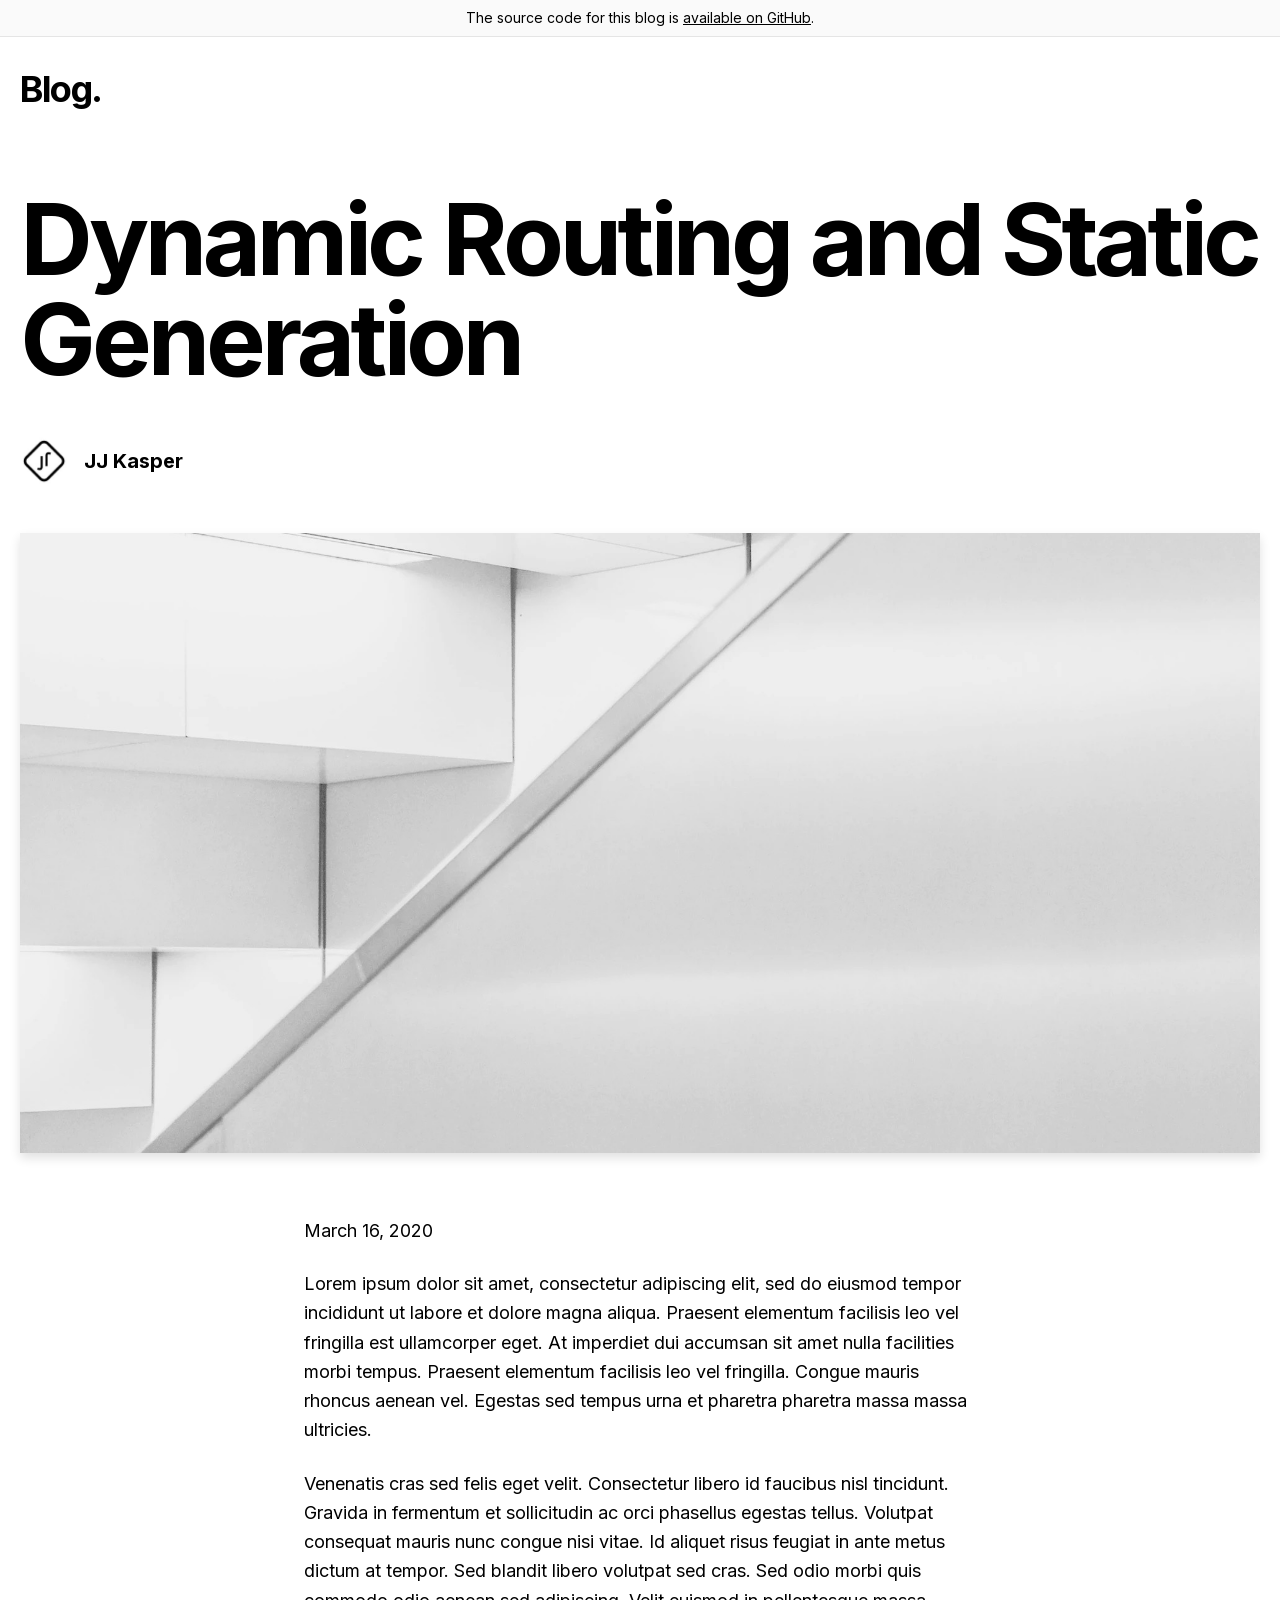
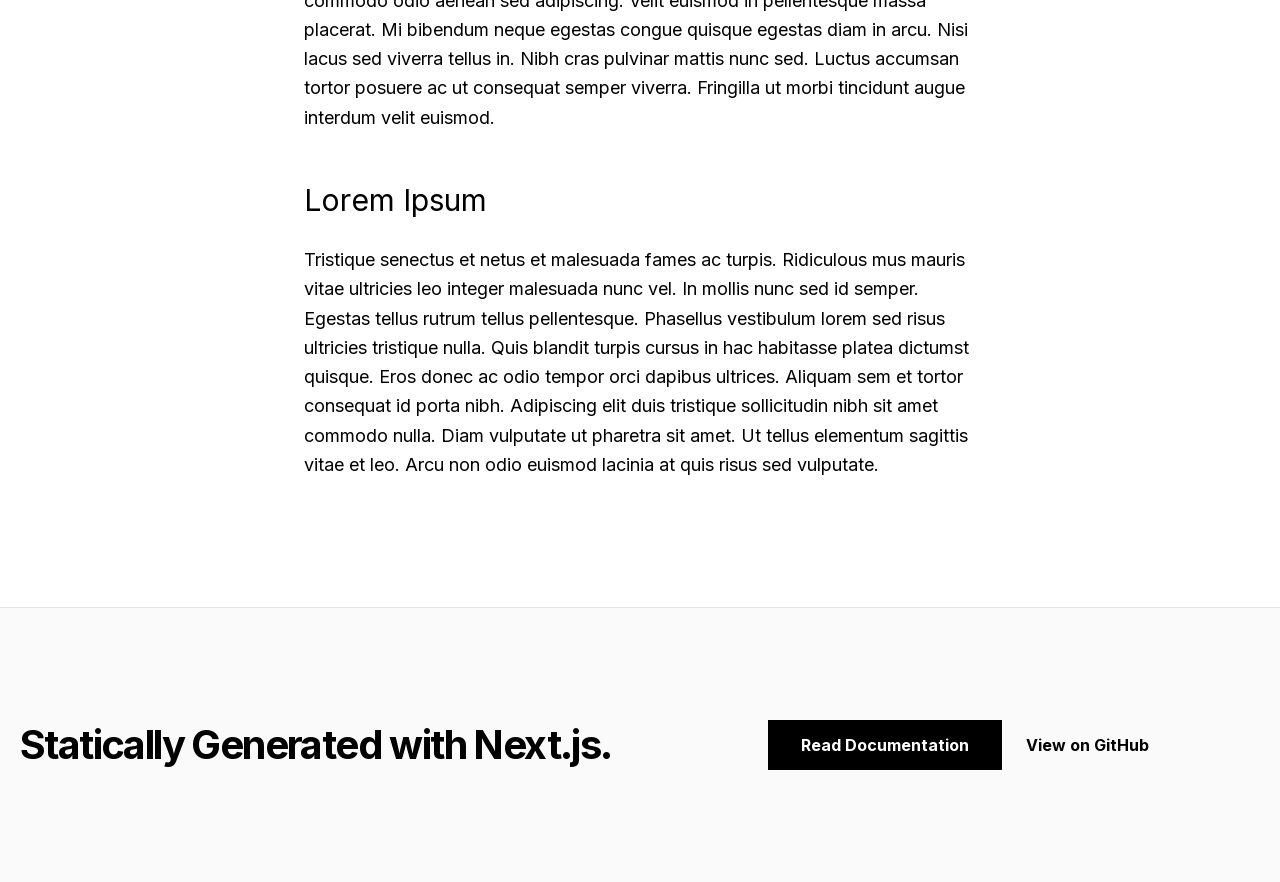
<file: posts/dynamic-routing.html>
<!DOCTYPE html><html lang="en"><head><meta charSet="utf-8"/><meta name="viewport" content="width=device-width, initial-scale=1"/><link rel="preload" href="/_next/static/media/e4af272ccee01ff0-s.p.woff2" as="font" crossorigin="" type="font/woff2"/><link rel="preload" as="image" href="/assets/blog/authors/jj.jpeg"/><link rel="stylesheet" href="/_next/static/css/79f3b943e117cdbd.css" crossorigin="" data-precedence="next"/><link rel="stylesheet" href="/_next/static/css/1a36663c02865c1c.css" crossorigin="" data-precedence="next"/><link rel="preload" as="script" fetchPriority="low" href="/_next/static/chunks/webpack-12316688664e27b1.js" crossorigin=""/><script src="/_next/static/chunks/fd9d1056-cc48c28d170fddc2.js" async="" crossorigin=""></script><script src="/_next/static/chunks/69-c7efea4b65083e7f.js" async="" crossorigin=""></script><script src="/_next/static/chunks/main-app-5090b2456e2162dd.js" async="" crossorigin=""></script><script src="/_next/static/chunks/647-c77facdb43b6d12d.js" async=""></script><script src="/_next/static/chunks/app/posts/%5Bslug%5D/page-fa2f7b8a161c0408.js" async=""></script><title>Next.js Blog Example with Markdown</title><meta name="description" content="A statically generated blog example using Next.js and Markdown."/><meta property="og:title" content="Dynamic Routing and Static Generation | Next.js Blog Example with Markdown"/><meta property="og:description" content="A statically generated blog example using Next.js and Markdown."/><meta property="og:image" content="http://localhost:3000/assets/blog/dynamic-routing/cover.jpg"/><meta name="twitter:card" content="summary_large_image"/><meta name="twitter:title" content="Dynamic Routing and Static Generation | Next.js Blog Example with Markdown"/><meta name="twitter:description" content="A statically generated blog example using Next.js and Markdown."/><meta name="twitter:image" content="http://localhost:3000/assets/blog/dynamic-routing/cover.jpg"/><meta name="next-size-adjust"/><link rel="apple-touch-icon" sizes="180x180" href="/favicon/apple-touch-icon.png"/><link rel="icon" type="image/png" sizes="32x32" href="/favicon/favicon-32x32.png"/><link rel="icon" type="image/png" sizes="16x16" href="/favicon/favicon-16x16.png"/><link rel="manifest" href="/favicon/site.webmanifest"/><link rel="mask-icon" href="/favicon/safari-pinned-tab.svg" color="#000000"/><link rel="shortcut icon" href="/favicon/favicon.ico"/><meta name="msapplication-TileColor" content="#000000"/><meta name="msapplication-config" content="/favicon/browserconfig.xml"/><meta name="theme-color" content="#000"/><link rel="alternate" type="application/rss+xml" href="/feed.xml"/><script src="/_next/static/chunks/polyfills-c67a75d1b6f99dc8.js" crossorigin="" noModule=""></script></head><body class="__className_d8ebd1"><div class="min-h-screen"><main><div class="border-b bg-neutral-50 border-neutral-200"><div class="container mx-auto px-5"><div class="py-2 text-center text-sm">The source code for this blog is<!-- --> <a href="https://github.com/vercel/next.js/tree/canary/examples/blog-starter" class="underline hover:text-blue-600 duration-200 transition-colors">available on GitHub</a>.</div></div></div><div class="container mx-auto px-5"><h2 class="text-2xl md:text-4xl font-bold tracking-tight md:tracking-tighter leading-tight mb-20 mt-8"><a class="hover:underline" href="/">Blog</a>.</h2><article class="mb-32"><h1 class="text-5xl md:text-7xl lg:text-8xl font-bold tracking-tighter leading-tight md:leading-none mb-12 text-center md:text-left">Dynamic Routing and Static Generation</h1><div class="hidden md:block md:mb-12"><div class="flex items-center"><img src="/assets/blog/authors/jj.jpeg" class="w-12 h-12 rounded-full mr-4" alt="JJ Kasper"/><div class="text-xl font-bold">JJ Kasper</div></div></div><div class="mb-8 md:mb-16 sm:mx-0"><div class="sm:mx-0"><img alt="Cover Image for Dynamic Routing and Static Generation" loading="lazy" width="1300" height="630" decoding="async" data-nimg="1" class="shadow-sm w-full" style="color:transparent" src="/assets/blog/dynamic-routing/cover.jpg"/></div></div><div class="max-w-2xl mx-auto"><div class="block md:hidden mb-6"><div class="flex items-center"><img src="/assets/blog/authors/jj.jpeg" class="w-12 h-12 rounded-full mr-4" alt="JJ Kasper"/><div class="text-xl font-bold">JJ Kasper</div></div></div><div class="mb-6 text-lg"><time dateTime="2020-03-16T05:35:07.322Z">March	16, 2020</time></div></div><div class="max-w-2xl mx-auto"><div class="markdown-styles_markdown__ORfR8"><p>Lorem ipsum dolor sit amet, consectetur adipiscing elit, sed do eiusmod tempor incididunt ut labore et dolore magna aliqua. Praesent elementum facilisis leo vel fringilla est ullamcorper eget. At imperdiet dui accumsan sit amet nulla facilities morbi tempus. Praesent elementum facilisis leo vel fringilla. Congue mauris rhoncus aenean vel. Egestas sed tempus urna et pharetra pharetra massa massa ultricies.</p>
<p>Venenatis cras sed felis eget velit. Consectetur libero id faucibus nisl tincidunt. Gravida in fermentum et sollicitudin ac orci phasellus egestas tellus. Volutpat consequat mauris nunc congue nisi vitae. Id aliquet risus feugiat in ante metus dictum at tempor. Sed blandit libero volutpat sed cras. Sed odio morbi quis commodo odio aenean sed adipiscing. Velit euismod in pellentesque massa placerat. Mi bibendum neque egestas congue quisque egestas diam in arcu. Nisi lacus sed viverra tellus in. Nibh cras pulvinar mattis nunc sed. Luctus accumsan tortor posuere ac ut consequat semper viverra. Fringilla ut morbi tincidunt augue interdum velit euismod.</p>
<h2>Lorem Ipsum</h2>
<p>Tristique senectus et netus et malesuada fames ac turpis. Ridiculous mus mauris vitae ultricies leo integer malesuada nunc vel. In mollis nunc sed id semper. Egestas tellus rutrum tellus pellentesque. Phasellus vestibulum lorem sed risus ultricies tristique nulla. Quis blandit turpis cursus in hac habitasse platea dictumst quisque. Eros donec ac odio tempor orci dapibus ultrices. Aliquam sem et tortor consequat id porta nibh. Adipiscing elit duis tristique sollicitudin nibh sit amet commodo nulla. Diam vulputate ut pharetra sit amet. Ut tellus elementum sagittis vitae et leo. Arcu non odio euismod lacinia at quis risus sed vulputate.</p>
</div></div></article></div></main></div><footer class="bg-neutral-50 border-t border-neutral-200"><div class="container mx-auto px-5"><div class="py-28 flex flex-col lg:flex-row items-center"><h3 class="text-4xl lg:text-[2.5rem] font-bold tracking-tighter leading-tight text-center lg:text-left mb-10 lg:mb-0 lg:pr-4 lg:w-1/2">Statically Generated with Next.js.</h3><div class="flex flex-col lg:flex-row justify-center items-center lg:pl-4 lg:w-1/2"><a href="https://nextjs.org/docs/app/building-your-application/routing/pages-and-layouts" class="mx-3 bg-black hover:bg-white hover:text-black border border-black text-white font-bold py-3 px-12 lg:px-8 duration-200 transition-colors mb-6 lg:mb-0">Read Documentation</a><a href="https://github.com/vercel/next.js/tree/canary/examples/blog-starter" class="mx-3 font-bold hover:underline">View on GitHub</a></div></div></div></footer><script src="/_next/static/chunks/webpack-12316688664e27b1.js" crossorigin="" async=""></script><script>(self.__next_f=self.__next_f||[]).push([0]);self.__next_f.push([2,null])</script><script>self.__next_f.push([1,"1:HL[\"/_next/static/media/e4af272ccee01ff0-s.p.woff2\",\"font\",{\"crossOrigin\":\"\",\"type\":\"font/woff2\"}]\n2:HL[\"/_next/static/css/79f3b943e117cdbd.css\",\"style\",{\"crossOrigin\":\"\"}]\n0:\"$L3\"\n"])</script><script>self.__next_f.push([1,"4:HL[\"/_next/static/css/1a36663c02865c1c.css\",\"style\",{\"crossOrigin\":\"\"}]\n"])</script><script>self.__next_f.push([1,"5:I[7690,[],\"\"]\n8:I[5613,[],\"\"]\na:I[1778,[],\"\"]\nc:I[8955,[],\"\"]\n9:[\"slug\",\"dynamic-routing\",\"d\"]\nd:[]\n"])</script><script>self.__next_f.push([1,"3:[[[\"$\",\"link\",\"0\",{\"rel\":\"stylesheet\",\"href\":\"/_next/static/css/79f3b943e117cdbd.css\",\"precedence\":\"next\",\"crossOrigin\":\"\"}]],[\"$\",\"$L5\",null,{\"buildId\":\"b3R3vIyo4MNWPqkEKU0k0\",\"assetPrefix\":\"\",\"initialCanonicalUrl\":\"/posts/dynamic-routing\",\"initialTree\":[\"\",{\"children\":[\"posts\",{\"children\":[[\"slug\",\"dynamic-routing\",\"d\"],{\"children\":[\"__PAGE__?{\\\"slug\\\":\\\"dynamic-routing\\\"}\",{}]}]}]},\"$undefined\",\"$undefined\",true],\"initialSeedData\":[\"\",{\"children\":[\"posts\",{\"children\":[[\"slug\",\"dynamic-routing\",\"d\"],{\"children\":[\"__PAGE__\",{},[\"$L6\",\"$L7\",null]]},[\"$\",\"$L8\",null,{\"parallelRouterKey\":\"children\",\"segmentPath\":[\"children\",\"posts\",\"children\",\"$9\",\"children\"],\"loading\":\"$undefined\",\"loadingStyles\":\"$undefined\",\"loadingScripts\":\"$undefined\",\"hasLoading\":false,\"error\":\"$undefined\",\"errorStyles\":\"$undefined\",\"errorScripts\":\"$undefined\",\"template\":[\"$\",\"$La\",null,{}],\"templateStyles\":\"$undefined\",\"templateScripts\":\"$undefined\",\"notFound\":\"$undefined\",\"notFoundStyles\":\"$undefined\",\"styles\":[[\"$\",\"link\",\"0\",{\"rel\":\"stylesheet\",\"href\":\"/_next/static/css/1a36663c02865c1c.css\",\"precedence\":\"next\",\"crossOrigin\":\"\"}]]}]]},[\"$\",\"$L8\",null,{\"parallelRouterKey\":\"children\",\"segmentPath\":[\"children\",\"posts\",\"children\"],\"loading\":\"$undefined\",\"loadingStyles\":\"$undefined\",\"loadingScripts\":\"$undefined\",\"hasLoading\":false,\"error\":\"$undefined\",\"errorStyles\":\"$undefined\",\"errorScripts\":\"$undefined\",\"template\":[\"$\",\"$La\",null,{}],\"templateStyles\":\"$undefined\",\"templateScripts\":\"$undefined\",\"notFound\":\"$undefined\",\"notFoundStyles\":\"$undefined\",\"styles\":null}]]},[null,[\"$\",\"html\",null,{\"lang\":\"en\",\"children\":[[\"$\",\"head\",null,{\"children\":[[\"$\",\"link\",null,{\"rel\":\"apple-touch-icon\",\"sizes\":\"180x180\",\"href\":\"/favicon/apple-touch-icon.png\"}],[\"$\",\"link\",null,{\"rel\":\"icon\",\"type\":\"image/png\",\"sizes\":\"32x32\",\"href\":\"/favicon/favicon-32x32.png\"}],[\"$\",\"link\",null,{\"rel\":\"icon\",\"type\":\"image/png\",\"sizes\":\"16x16\",\"href\":\"/favicon/favicon-16x16.png\"}],[\"$\",\"link\",null,{\"rel\":\"manifest\",\"href\":\"/favicon/site.webmanifest\"}],[\"$\",\"link\",null,{\"rel\":\"mask-icon\",\"href\":\"/favicon/safari-pinned-tab.svg\",\"color\":\"#000000\"}],[\"$\",\"link\",null,{\"rel\":\"shortcut icon\",\"href\":\"/favicon/favicon.ico\"}],[\"$\",\"meta\",null,{\"name\":\"msapplication-TileColor\",\"content\":\"#000000\"}],[\"$\",\"meta\",null,{\"name\":\"msapplication-config\",\"content\":\"/favicon/browserconfig.xml\"}],[\"$\",\"meta\",null,{\"name\":\"theme-color\",\"content\":\"#000\"}],[\"$\",\"link\",null,{\"rel\":\"alternate\",\"type\":\"application/rss+xml\",\"href\":\"/feed.xml\"}]]}],[\"$\",\"body\",null,{\"className\":\"__className_d8ebd1\",\"children\":[[\"$\",\"div\",null,{\"className\":\"min-h-screen\",\"children\":[\"$\",\"$L8\",null,{\"parallelRouterKey\":\"children\",\"segmentPath\":[\"children\"],\"loading\":\"$undefined\",\"loadingStyles\":\"$undefined\",\"loadingScripts\":\"$undefined\",\"hasLoading\":false,\"error\":\"$undefined\",\"errorStyles\":\"$undefined\",\"errorScripts\":\"$undefined\",\"template\":[\"$\",\"$La\",null,{}],\"templateStyles\":\"$undefined\",\"templateScripts\":\"$undefined\",\"notFound\":[[\"$\",\"title\",null,{\"children\":\"404: This page could not be found.\"}],[\"$\",\"div\",null,{\"style\":{\"fontFamily\":\"system-ui,\\\"Segoe UI\\\",Roboto,Helvetica,Arial,sans-serif,\\\"Apple Color Emoji\\\",\\\"Segoe UI Emoji\\\"\",\"height\":\"100vh\",\"textAlign\":\"center\",\"display\":\"flex\",\"flexDirection\":\"column\",\"alignItems\":\"center\",\"justifyContent\":\"center\"},\"children\":[\"$\",\"div\",null,{\"children\":[[\"$\",\"style\",null,{\"dangerouslySetInnerHTML\":{\"__html\":\"body{color:#000;background:#fff;margin:0}.next-error-h1{border-right:1px solid rgba(0,0,0,.3)}@media (prefers-color-scheme:dark){body{color:#fff;background:#000}.next-error-h1{border-right:1px solid rgba(255,255,255,.3)}}\"}}],[\"$\",\"h1\",null,{\"className\":\"next-error-h1\",\"style\":{\"display\":\"inline-block\",\"margin\":\"0 20px 0 0\",\"padding\":\"0 23px 0 0\",\"fontSize\":24,\"fontWeight\":500,\"verticalAlign\":\"top\",\"lineHeight\":\"49px\"},\"children\":\"404\"}],[\"$\",\"div\",null,{\"style\":{\"display\":\"inline-block\"},\"children\":[\"$\",\"h2\",null,{\"style\":{\"fontSize\":14,\"fontWeight\":400,\"lineHeight\":\"49px\",\"margin\":0},\"children\":\"This page could not be found.\"}]}]]}]}]],\"notFoundStyles\":[],\"styles\":null}]}],[\"$\",\"footer\",null,{\"className\":\"bg-neutral-50 border-t border-neutral-200\",\"children\":[\"$\",\"div\",null,{\"className\":\"container mx-auto px-5\",\"children\":[\"$\",\"div\",null,{\"className\":\"py-28 flex flex-col lg:flex-row items-center\",\"children\":[[\"$\",\"h3\",null,{\"className\":\"text-4xl lg:text-[2.5rem] font-bold tracking-tighter leading-tight text-center lg:text-left mb-10 lg:mb-0 lg:pr-4 lg:w-1/2\",\"children\":\"Statically Generated with Next.js.\"}],[\"$\",\"div\",null,{\"className\":\"flex flex-col lg:flex-row justify-center items-center lg:pl-4 lg:w-1/2\",\"children\":[[\"$\",\"a\",null,{\"href\":\"https://nextjs.org/docs/app/building-your-application/routing/pages-and-layouts\",\"className\":\"mx-3 bg-black hover:bg-white hover:text-black border border-black text-white font-bold py-3 px-12 lg:px-8 duration-200 transition-colors mb-6 lg:mb-0\",\"children\":\"Read Documentation\"}],[\"$\",\"a\",null,{\"href\":\"https://github.com/vercel/next.js/tree/canary/examples/blog-starter\",\"className\":\"mx-3 font-bold hover:underline\",\"children\":\"View on GitHub\"}]]}]]}]}]}]]}]]}],null]],\"initialHead\":[false,\"$Lb\"],\"globalErrorComponent\":\"$c\",\"missingSlots\":\"$Wd\"}]]\n"])</script><script>self.__next_f.push([1,"e:I[5250,[\"647\",\"static/chunks/647-c77facdb43b6d12d.js\",\"333\",\"static/chunks/app/posts/%5Bslug%5D/page-fa2f7b8a161c0408.js\"],\"\"]\nf:I[1749,[\"647\",\"static/chunks/647-c77facdb43b6d12d.js\",\"333\",\"static/chunks/app/posts/%5Bslug%5D/page-fa2f7b8a161c0408.js\"],\"Image\"]\n10:T6d6,"])</script><script>self.__next_f.push([1,"\u003cp\u003eLorem ipsum dolor sit amet, consectetur adipiscing elit, sed do eiusmod tempor incididunt ut labore et dolore magna aliqua. Praesent elementum facilisis leo vel fringilla est ullamcorper eget. At imperdiet dui accumsan sit amet nulla facilities morbi tempus. Praesent elementum facilisis leo vel fringilla. Congue mauris rhoncus aenean vel. Egestas sed tempus urna et pharetra pharetra massa massa ultricies.\u003c/p\u003e\n\u003cp\u003eVenenatis cras sed felis eget velit. Consectetur libero id faucibus nisl tincidunt. Gravida in fermentum et sollicitudin ac orci phasellus egestas tellus. Volutpat consequat mauris nunc congue nisi vitae. Id aliquet risus feugiat in ante metus dictum at tempor. Sed blandit libero volutpat sed cras. Sed odio morbi quis commodo odio aenean sed adipiscing. Velit euismod in pellentesque massa placerat. Mi bibendum neque egestas congue quisque egestas diam in arcu. Nisi lacus sed viverra tellus in. Nibh cras pulvinar mattis nunc sed. Luctus accumsan tortor posuere ac ut consequat semper viverra. Fringilla ut morbi tincidunt augue interdum velit euismod.\u003c/p\u003e\n\u003ch2\u003eLorem Ipsum\u003c/h2\u003e\n\u003cp\u003eTristique senectus et netus et malesuada fames ac turpis. Ridiculous mus mauris vitae ultricies leo integer malesuada nunc vel. In mollis nunc sed id semper. Egestas tellus rutrum tellus pellentesque. Phasellus vestibulum lorem sed risus ultricies tristique nulla. Quis blandit turpis cursus in hac habitasse platea dictumst quisque. Eros donec ac odio tempor orci dapibus ultrices. Aliquam sem et tortor consequat id porta nibh. Adipiscing elit duis tristique sollicitudin nibh sit amet commodo nulla. Diam vulputate ut pharetra sit amet. Ut tellus elementum sagittis vitae et leo. Arcu non odio euismod lacinia at quis risus sed vulputate.\u003c/p\u003e\n"])</script><script>self.__next_f.push([1,"7:[\"$\",\"main\",null,{\"children\":[[\"$\",\"div\",null,{\"className\":\"border-b bg-neutral-50 border-neutral-200\",\"children\":[\"$\",\"div\",null,{\"className\":\"container mx-auto px-5\",\"children\":[\"$\",\"div\",null,{\"className\":\"py-2 text-center text-sm\",\"children\":[\"The source code for this blog is\",\" \",[\"$\",\"a\",null,{\"href\":\"https://github.com/vercel/next.js/tree/canary/examples/blog-starter\",\"className\":\"underline hover:text-blue-600 duration-200 transition-colors\",\"children\":\"available on GitHub\"}],\".\"]}]}]}],[\"$\",\"div\",null,{\"className\":\"container mx-auto px-5\",\"children\":[[\"$\",\"h2\",null,{\"className\":\"text-2xl md:text-4xl font-bold tracking-tight md:tracking-tighter leading-tight mb-20 mt-8\",\"children\":[[\"$\",\"$Le\",null,{\"href\":\"/\",\"className\":\"hover:underline\",\"children\":\"Blog\"}],\".\"]}],[\"$\",\"article\",null,{\"className\":\"mb-32\",\"children\":[[[\"$\",\"h1\",null,{\"className\":\"text-5xl md:text-7xl lg:text-8xl font-bold tracking-tighter leading-tight md:leading-none mb-12 text-center md:text-left\",\"children\":\"Dynamic Routing and Static Generation\"}],[\"$\",\"div\",null,{\"className\":\"hidden md:block md:mb-12\",\"children\":[\"$\",\"div\",null,{\"className\":\"flex items-center\",\"children\":[[\"$\",\"img\",null,{\"src\":\"/assets/blog/authors/jj.jpeg\",\"className\":\"w-12 h-12 rounded-full mr-4\",\"alt\":\"JJ Kasper\"}],[\"$\",\"div\",null,{\"className\":\"text-xl font-bold\",\"children\":\"JJ Kasper\"}]]}]}],[\"$\",\"div\",null,{\"className\":\"mb-8 md:mb-16 sm:mx-0\",\"children\":[\"$\",\"div\",null,{\"className\":\"sm:mx-0\",\"children\":[\"$\",\"$Lf\",null,{\"src\":\"/assets/blog/dynamic-routing/cover.jpg\",\"alt\":\"Cover Image for Dynamic Routing and Static Generation\",\"className\":\"shadow-sm w-full\",\"width\":1300,\"height\":630}]}]}],[\"$\",\"div\",null,{\"className\":\"max-w-2xl mx-auto\",\"children\":[[\"$\",\"div\",null,{\"className\":\"block md:hidden mb-6\",\"children\":[\"$\",\"div\",null,{\"className\":\"flex items-center\",\"children\":[[\"$\",\"img\",null,{\"src\":\"/assets/blog/authors/jj.jpeg\",\"className\":\"w-12 h-12 rounded-full mr-4\",\"alt\":\"JJ Kasper\"}],[\"$\",\"div\",null,{\"className\":\"text-xl font-bold\",\"children\":\"JJ Kasper\"}]]}]}],[\"$\",\"div\",null,{\"className\":\"mb-6 text-lg\",\"children\":[\"$\",\"time\",null,{\"dateTime\":\"2020-03-16T05:35:07.322Z\",\"children\":\"March\\t16, 2020\"}]}]]}]],[\"$\",\"div\",null,{\"className\":\"max-w-2xl mx-auto\",\"children\":[\"$\",\"div\",null,{\"className\":\"markdown-styles_markdown__ORfR8\",\"dangerouslySetInnerHTML\":{\"__html\":\"$10\"}}]}]]}]]}]]}]\n"])</script><script>self.__next_f.push([1,"b:[[\"$\",\"meta\",\"0\",{\"name\":\"viewport\",\"content\":\"width=device-width, initial-scale=1\"}],[\"$\",\"meta\",\"1\",{\"charSet\":\"utf-8\"}],[\"$\",\"title\",\"2\",{\"children\":\"Next.js Blog Example with Markdown\"}],[\"$\",\"meta\",\"3\",{\"name\":\"description\",\"content\":\"A statically generated blog example using Next.js and Markdown.\"}],[\"$\",\"meta\",\"4\",{\"property\":\"og:title\",\"content\":\"Dynamic Routing and Static Generation | Next.js Blog Example with Markdown\"}],[\"$\",\"meta\",\"5\",{\"property\":\"og:description\",\"content\":\"A statically generated blog example using Next.js and Markdown.\"}],[\"$\",\"meta\",\"6\",{\"property\":\"og:image\",\"content\":\"http://localhost:3000/assets/blog/dynamic-routing/cover.jpg\"}],[\"$\",\"meta\",\"7\",{\"name\":\"twitter:card\",\"content\":\"summary_large_image\"}],[\"$\",\"meta\",\"8\",{\"name\":\"twitter:title\",\"content\":\"Dynamic Routing and Static Generation | Next.js Blog Example with Markdown\"}],[\"$\",\"meta\",\"9\",{\"name\":\"twitter:description\",\"content\":\"A statically generated blog example using Next.js and Markdown.\"}],[\"$\",\"meta\",\"10\",{\"name\":\"twitter:image\",\"content\":\"http://localhost:3000/assets/blog/dynamic-routing/cover.jpg\"}],[\"$\",\"meta\",\"11\",{\"name\":\"next-size-adjust\"}]]\n"])</script><script>self.__next_f.push([1,"6:null\n"])</script><script>self.__next_f.push([1,""])</script></body></html>
</file>
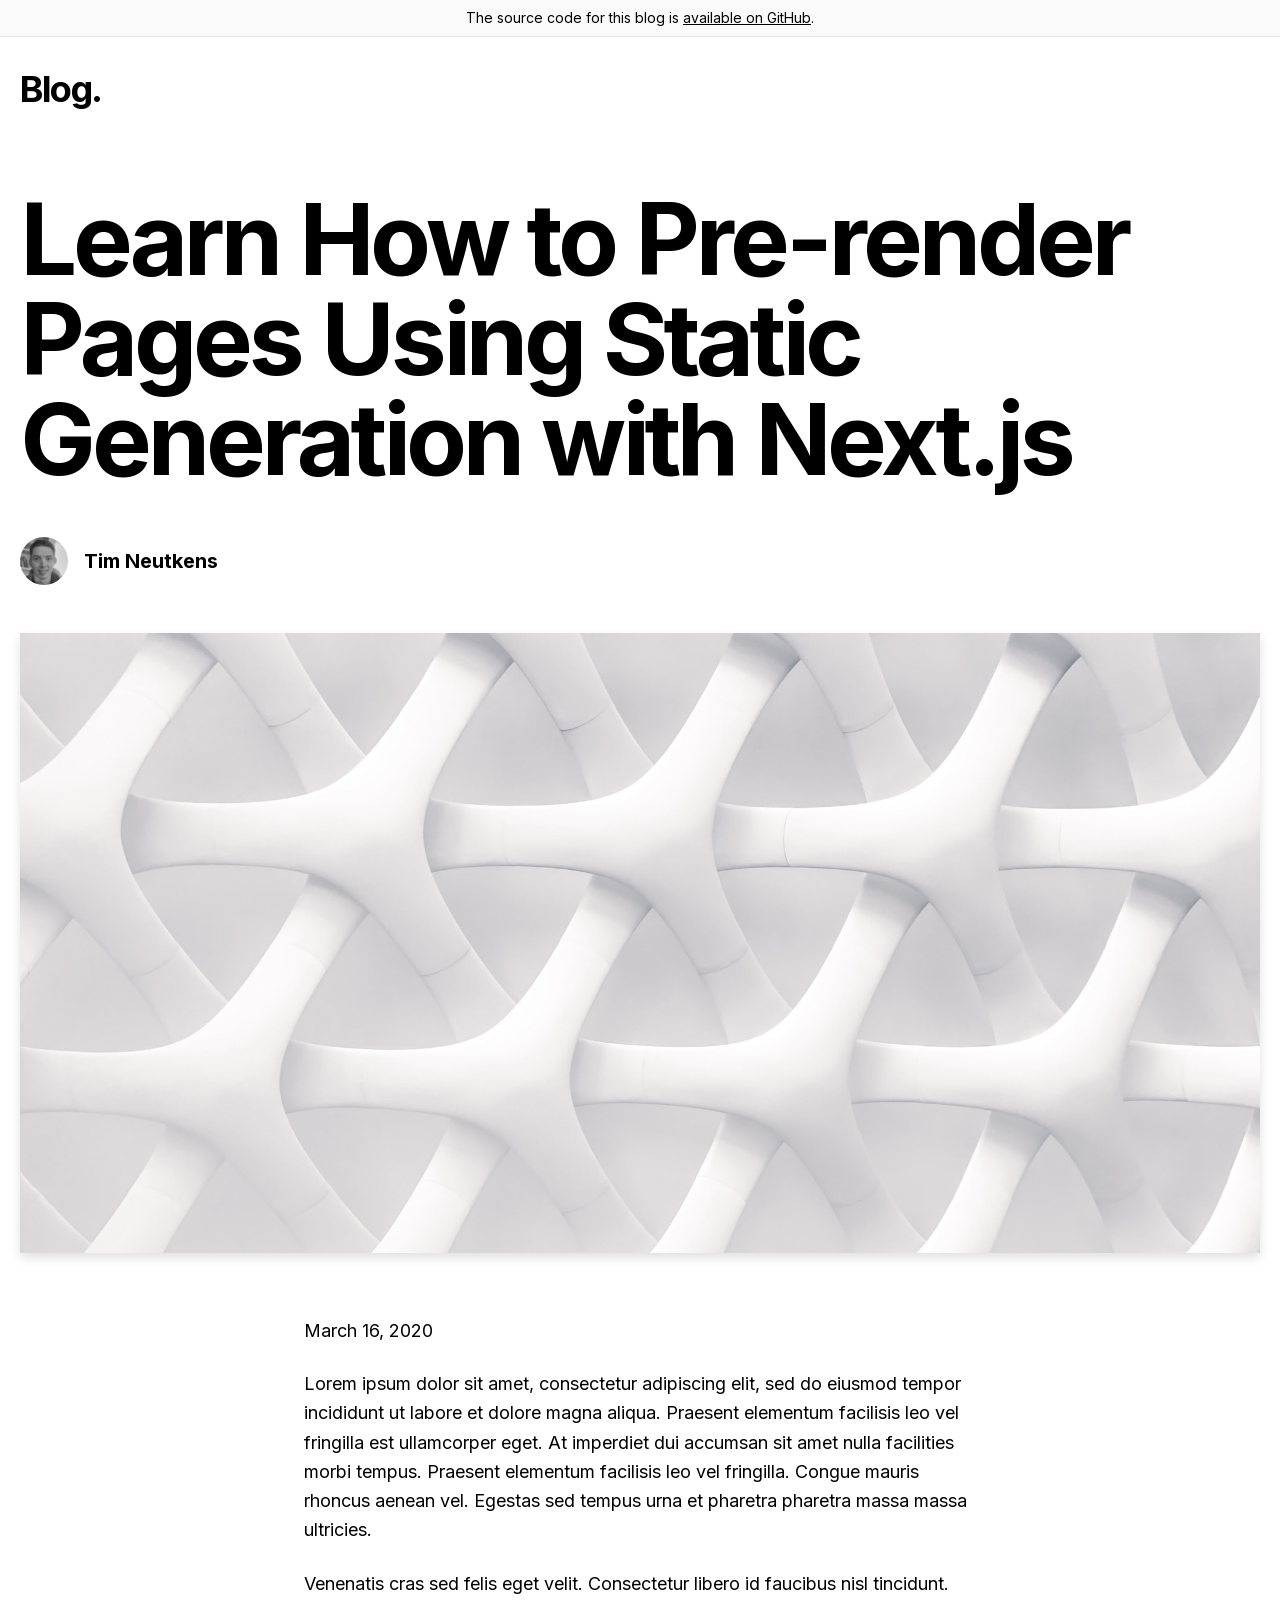
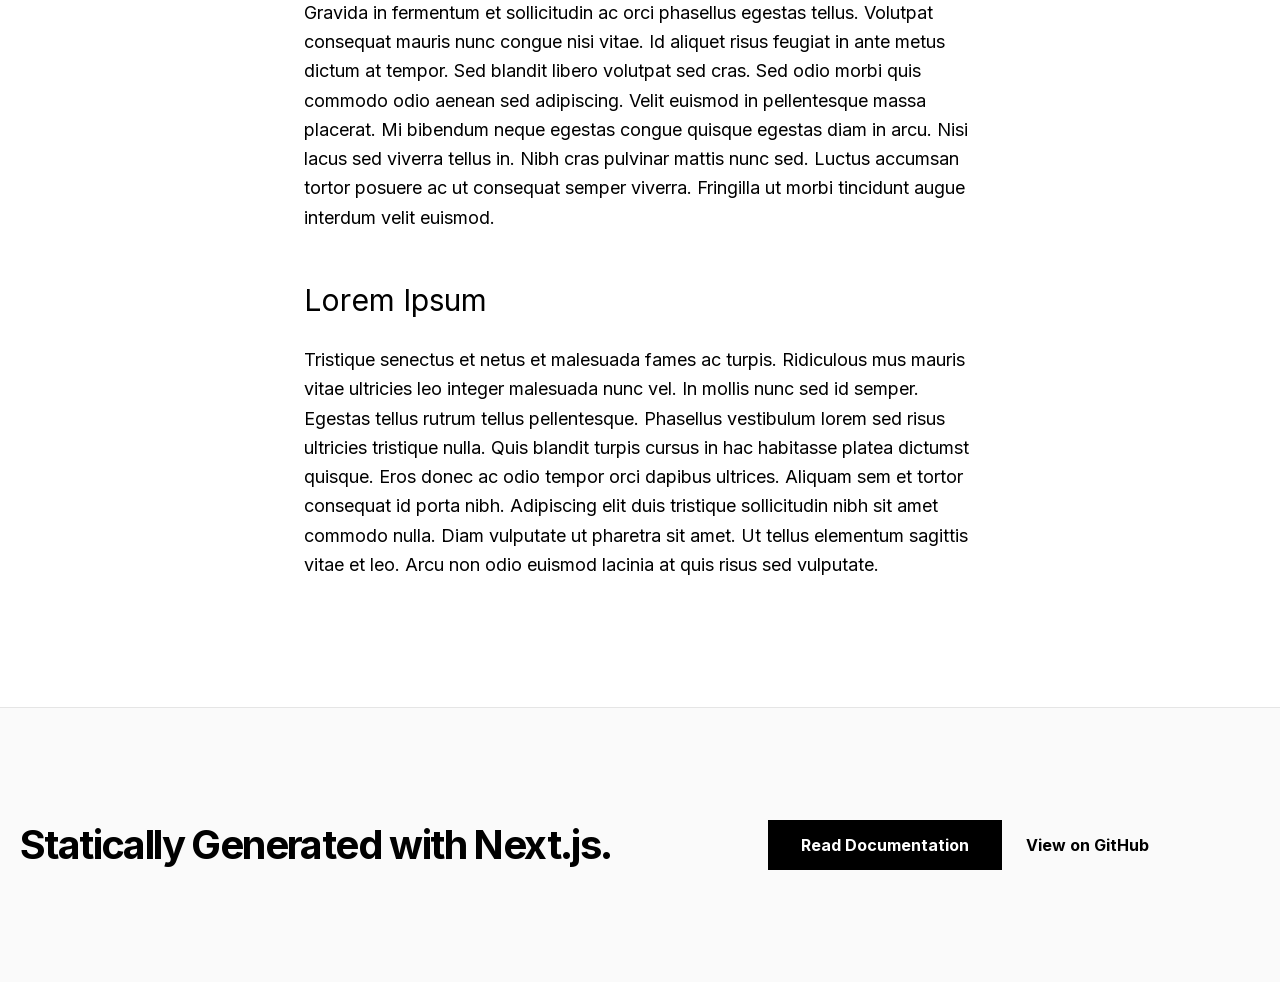
<file: posts/hello-world.html>
<!DOCTYPE html><html lang="en"><head><meta charSet="utf-8"/><meta name="viewport" content="width=device-width, initial-scale=1"/><link rel="preload" href="/_next/static/media/e4af272ccee01ff0-s.p.woff2" as="font" crossorigin="" type="font/woff2"/><link rel="preload" as="image" href="/assets/blog/authors/tim.jpeg"/><link rel="stylesheet" href="/_next/static/css/79f3b943e117cdbd.css" crossorigin="" data-precedence="next"/><link rel="stylesheet" href="/_next/static/css/1a36663c02865c1c.css" crossorigin="" data-precedence="next"/><link rel="preload" as="script" fetchPriority="low" href="/_next/static/chunks/webpack-12316688664e27b1.js" crossorigin=""/><script src="/_next/static/chunks/fd9d1056-cc48c28d170fddc2.js" async="" crossorigin=""></script><script src="/_next/static/chunks/69-c7efea4b65083e7f.js" async="" crossorigin=""></script><script src="/_next/static/chunks/main-app-5090b2456e2162dd.js" async="" crossorigin=""></script><script src="/_next/static/chunks/647-c77facdb43b6d12d.js" async=""></script><script src="/_next/static/chunks/app/posts/%5Bslug%5D/page-fa2f7b8a161c0408.js" async=""></script><title>Next.js Blog Example with Markdown</title><meta name="description" content="A statically generated blog example using Next.js and Markdown."/><meta property="og:title" content="Learn How to Pre-render Pages Using Static Generation with Next.js | Next.js Blog Example with Markdown"/><meta property="og:description" content="A statically generated blog example using Next.js and Markdown."/><meta property="og:image" content="http://localhost:3000/assets/blog/hello-world/cover.jpg"/><meta name="twitter:card" content="summary_large_image"/><meta name="twitter:title" content="Learn How to Pre-render Pages Using Static Generation with Next.js | Next.js Blog Example with Markdown"/><meta name="twitter:description" content="A statically generated blog example using Next.js and Markdown."/><meta name="twitter:image" content="http://localhost:3000/assets/blog/hello-world/cover.jpg"/><meta name="next-size-adjust"/><link rel="apple-touch-icon" sizes="180x180" href="/favicon/apple-touch-icon.png"/><link rel="icon" type="image/png" sizes="32x32" href="/favicon/favicon-32x32.png"/><link rel="icon" type="image/png" sizes="16x16" href="/favicon/favicon-16x16.png"/><link rel="manifest" href="/favicon/site.webmanifest"/><link rel="mask-icon" href="/favicon/safari-pinned-tab.svg" color="#000000"/><link rel="shortcut icon" href="/favicon/favicon.ico"/><meta name="msapplication-TileColor" content="#000000"/><meta name="msapplication-config" content="/favicon/browserconfig.xml"/><meta name="theme-color" content="#000"/><link rel="alternate" type="application/rss+xml" href="/feed.xml"/><script src="/_next/static/chunks/polyfills-c67a75d1b6f99dc8.js" crossorigin="" noModule=""></script></head><body class="__className_d8ebd1"><div class="min-h-screen"><main><div class="border-b bg-neutral-50 border-neutral-200"><div class="container mx-auto px-5"><div class="py-2 text-center text-sm">The source code for this blog is<!-- --> <a href="https://github.com/vercel/next.js/tree/canary/examples/blog-starter" class="underline hover:text-blue-600 duration-200 transition-colors">available on GitHub</a>.</div></div></div><div class="container mx-auto px-5"><h2 class="text-2xl md:text-4xl font-bold tracking-tight md:tracking-tighter leading-tight mb-20 mt-8"><a class="hover:underline" href="/">Blog</a>.</h2><article class="mb-32"><h1 class="text-5xl md:text-7xl lg:text-8xl font-bold tracking-tighter leading-tight md:leading-none mb-12 text-center md:text-left">Learn How to Pre-render Pages Using Static Generation with Next.js</h1><div class="hidden md:block md:mb-12"><div class="flex items-center"><img src="/assets/blog/authors/tim.jpeg" class="w-12 h-12 rounded-full mr-4" alt="Tim Neutkens"/><div class="text-xl font-bold">Tim Neutkens</div></div></div><div class="mb-8 md:mb-16 sm:mx-0"><div class="sm:mx-0"><img alt="Cover Image for Learn How to Pre-render Pages Using Static Generation with Next.js" loading="lazy" width="1300" height="630" decoding="async" data-nimg="1" class="shadow-sm w-full" style="color:transparent" src="/assets/blog/hello-world/cover.jpg"/></div></div><div class="max-w-2xl mx-auto"><div class="block md:hidden mb-6"><div class="flex items-center"><img src="/assets/blog/authors/tim.jpeg" class="w-12 h-12 rounded-full mr-4" alt="Tim Neutkens"/><div class="text-xl font-bold">Tim Neutkens</div></div></div><div class="mb-6 text-lg"><time dateTime="2020-03-16T05:35:07.322Z">March	16, 2020</time></div></div><div class="max-w-2xl mx-auto"><div class="markdown-styles_markdown__ORfR8"><p>Lorem ipsum dolor sit amet, consectetur adipiscing elit, sed do eiusmod tempor incididunt ut labore et dolore magna aliqua. Praesent elementum facilisis leo vel fringilla est ullamcorper eget. At imperdiet dui accumsan sit amet nulla facilities morbi tempus. Praesent elementum facilisis leo vel fringilla. Congue mauris rhoncus aenean vel. Egestas sed tempus urna et pharetra pharetra massa massa ultricies.</p>
<p>Venenatis cras sed felis eget velit. Consectetur libero id faucibus nisl tincidunt. Gravida in fermentum et sollicitudin ac orci phasellus egestas tellus. Volutpat consequat mauris nunc congue nisi vitae. Id aliquet risus feugiat in ante metus dictum at tempor. Sed blandit libero volutpat sed cras. Sed odio morbi quis commodo odio aenean sed adipiscing. Velit euismod in pellentesque massa placerat. Mi bibendum neque egestas congue quisque egestas diam in arcu. Nisi lacus sed viverra tellus in. Nibh cras pulvinar mattis nunc sed. Luctus accumsan tortor posuere ac ut consequat semper viverra. Fringilla ut morbi tincidunt augue interdum velit euismod.</p>
<h2>Lorem Ipsum</h2>
<p>Tristique senectus et netus et malesuada fames ac turpis. Ridiculous mus mauris vitae ultricies leo integer malesuada nunc vel. In mollis nunc sed id semper. Egestas tellus rutrum tellus pellentesque. Phasellus vestibulum lorem sed risus ultricies tristique nulla. Quis blandit turpis cursus in hac habitasse platea dictumst quisque. Eros donec ac odio tempor orci dapibus ultrices. Aliquam sem et tortor consequat id porta nibh. Adipiscing elit duis tristique sollicitudin nibh sit amet commodo nulla. Diam vulputate ut pharetra sit amet. Ut tellus elementum sagittis vitae et leo. Arcu non odio euismod lacinia at quis risus sed vulputate.</p>
</div></div></article></div></main></div><footer class="bg-neutral-50 border-t border-neutral-200"><div class="container mx-auto px-5"><div class="py-28 flex flex-col lg:flex-row items-center"><h3 class="text-4xl lg:text-[2.5rem] font-bold tracking-tighter leading-tight text-center lg:text-left mb-10 lg:mb-0 lg:pr-4 lg:w-1/2">Statically Generated with Next.js.</h3><div class="flex flex-col lg:flex-row justify-center items-center lg:pl-4 lg:w-1/2"><a href="https://nextjs.org/docs/app/building-your-application/routing/pages-and-layouts" class="mx-3 bg-black hover:bg-white hover:text-black border border-black text-white font-bold py-3 px-12 lg:px-8 duration-200 transition-colors mb-6 lg:mb-0">Read Documentation</a><a href="https://github.com/vercel/next.js/tree/canary/examples/blog-starter" class="mx-3 font-bold hover:underline">View on GitHub</a></div></div></div></footer><script src="/_next/static/chunks/webpack-12316688664e27b1.js" crossorigin="" async=""></script><script>(self.__next_f=self.__next_f||[]).push([0]);self.__next_f.push([2,null])</script><script>self.__next_f.push([1,"1:HL[\"/_next/static/media/e4af272ccee01ff0-s.p.woff2\",\"font\",{\"crossOrigin\":\"\",\"type\":\"font/woff2\"}]\n2:HL[\"/_next/static/css/79f3b943e117cdbd.css\",\"style\",{\"crossOrigin\":\"\"}]\n0:\"$L3\"\n"])</script><script>self.__next_f.push([1,"4:HL[\"/_next/static/css/1a36663c02865c1c.css\",\"style\",{\"crossOrigin\":\"\"}]\n"])</script><script>self.__next_f.push([1,"5:I[7690,[],\"\"]\n8:I[5613,[],\"\"]\na:I[1778,[],\"\"]\nc:I[8955,[],\"\"]\n9:[\"slug\",\"hello-world\",\"d\"]\nd:[]\n"])</script><script>self.__next_f.push([1,"3:[[[\"$\",\"link\",\"0\",{\"rel\":\"stylesheet\",\"href\":\"/_next/static/css/79f3b943e117cdbd.css\",\"precedence\":\"next\",\"crossOrigin\":\"\"}]],[\"$\",\"$L5\",null,{\"buildId\":\"b3R3vIyo4MNWPqkEKU0k0\",\"assetPrefix\":\"\",\"initialCanonicalUrl\":\"/posts/hello-world\",\"initialTree\":[\"\",{\"children\":[\"posts\",{\"children\":[[\"slug\",\"hello-world\",\"d\"],{\"children\":[\"__PAGE__?{\\\"slug\\\":\\\"hello-world\\\"}\",{}]}]}]},\"$undefined\",\"$undefined\",true],\"initialSeedData\":[\"\",{\"children\":[\"posts\",{\"children\":[[\"slug\",\"hello-world\",\"d\"],{\"children\":[\"__PAGE__\",{},[\"$L6\",\"$L7\",null]]},[\"$\",\"$L8\",null,{\"parallelRouterKey\":\"children\",\"segmentPath\":[\"children\",\"posts\",\"children\",\"$9\",\"children\"],\"loading\":\"$undefined\",\"loadingStyles\":\"$undefined\",\"loadingScripts\":\"$undefined\",\"hasLoading\":false,\"error\":\"$undefined\",\"errorStyles\":\"$undefined\",\"errorScripts\":\"$undefined\",\"template\":[\"$\",\"$La\",null,{}],\"templateStyles\":\"$undefined\",\"templateScripts\":\"$undefined\",\"notFound\":\"$undefined\",\"notFoundStyles\":\"$undefined\",\"styles\":[[\"$\",\"link\",\"0\",{\"rel\":\"stylesheet\",\"href\":\"/_next/static/css/1a36663c02865c1c.css\",\"precedence\":\"next\",\"crossOrigin\":\"\"}]]}]]},[\"$\",\"$L8\",null,{\"parallelRouterKey\":\"children\",\"segmentPath\":[\"children\",\"posts\",\"children\"],\"loading\":\"$undefined\",\"loadingStyles\":\"$undefined\",\"loadingScripts\":\"$undefined\",\"hasLoading\":false,\"error\":\"$undefined\",\"errorStyles\":\"$undefined\",\"errorScripts\":\"$undefined\",\"template\":[\"$\",\"$La\",null,{}],\"templateStyles\":\"$undefined\",\"templateScripts\":\"$undefined\",\"notFound\":\"$undefined\",\"notFoundStyles\":\"$undefined\",\"styles\":null}]]},[null,[\"$\",\"html\",null,{\"lang\":\"en\",\"children\":[[\"$\",\"head\",null,{\"children\":[[\"$\",\"link\",null,{\"rel\":\"apple-touch-icon\",\"sizes\":\"180x180\",\"href\":\"/favicon/apple-touch-icon.png\"}],[\"$\",\"link\",null,{\"rel\":\"icon\",\"type\":\"image/png\",\"sizes\":\"32x32\",\"href\":\"/favicon/favicon-32x32.png\"}],[\"$\",\"link\",null,{\"rel\":\"icon\",\"type\":\"image/png\",\"sizes\":\"16x16\",\"href\":\"/favicon/favicon-16x16.png\"}],[\"$\",\"link\",null,{\"rel\":\"manifest\",\"href\":\"/favicon/site.webmanifest\"}],[\"$\",\"link\",null,{\"rel\":\"mask-icon\",\"href\":\"/favicon/safari-pinned-tab.svg\",\"color\":\"#000000\"}],[\"$\",\"link\",null,{\"rel\":\"shortcut icon\",\"href\":\"/favicon/favicon.ico\"}],[\"$\",\"meta\",null,{\"name\":\"msapplication-TileColor\",\"content\":\"#000000\"}],[\"$\",\"meta\",null,{\"name\":\"msapplication-config\",\"content\":\"/favicon/browserconfig.xml\"}],[\"$\",\"meta\",null,{\"name\":\"theme-color\",\"content\":\"#000\"}],[\"$\",\"link\",null,{\"rel\":\"alternate\",\"type\":\"application/rss+xml\",\"href\":\"/feed.xml\"}]]}],[\"$\",\"body\",null,{\"className\":\"__className_d8ebd1\",\"children\":[[\"$\",\"div\",null,{\"className\":\"min-h-screen\",\"children\":[\"$\",\"$L8\",null,{\"parallelRouterKey\":\"children\",\"segmentPath\":[\"children\"],\"loading\":\"$undefined\",\"loadingStyles\":\"$undefined\",\"loadingScripts\":\"$undefined\",\"hasLoading\":false,\"error\":\"$undefined\",\"errorStyles\":\"$undefined\",\"errorScripts\":\"$undefined\",\"template\":[\"$\",\"$La\",null,{}],\"templateStyles\":\"$undefined\",\"templateScripts\":\"$undefined\",\"notFound\":[[\"$\",\"title\",null,{\"children\":\"404: This page could not be found.\"}],[\"$\",\"div\",null,{\"style\":{\"fontFamily\":\"system-ui,\\\"Segoe UI\\\",Roboto,Helvetica,Arial,sans-serif,\\\"Apple Color Emoji\\\",\\\"Segoe UI Emoji\\\"\",\"height\":\"100vh\",\"textAlign\":\"center\",\"display\":\"flex\",\"flexDirection\":\"column\",\"alignItems\":\"center\",\"justifyContent\":\"center\"},\"children\":[\"$\",\"div\",null,{\"children\":[[\"$\",\"style\",null,{\"dangerouslySetInnerHTML\":{\"__html\":\"body{color:#000;background:#fff;margin:0}.next-error-h1{border-right:1px solid rgba(0,0,0,.3)}@media (prefers-color-scheme:dark){body{color:#fff;background:#000}.next-error-h1{border-right:1px solid rgba(255,255,255,.3)}}\"}}],[\"$\",\"h1\",null,{\"className\":\"next-error-h1\",\"style\":{\"display\":\"inline-block\",\"margin\":\"0 20px 0 0\",\"padding\":\"0 23px 0 0\",\"fontSize\":24,\"fontWeight\":500,\"verticalAlign\":\"top\",\"lineHeight\":\"49px\"},\"children\":\"404\"}],[\"$\",\"div\",null,{\"style\":{\"display\":\"inline-block\"},\"children\":[\"$\",\"h2\",null,{\"style\":{\"fontSize\":14,\"fontWeight\":400,\"lineHeight\":\"49px\",\"margin\":0},\"children\":\"This page could not be found.\"}]}]]}]}]],\"notFoundStyles\":[],\"styles\":null}]}],[\"$\",\"footer\",null,{\"className\":\"bg-neutral-50 border-t border-neutral-200\",\"children\":[\"$\",\"div\",null,{\"className\":\"container mx-auto px-5\",\"children\":[\"$\",\"div\",null,{\"className\":\"py-28 flex flex-col lg:flex-row items-center\",\"children\":[[\"$\",\"h3\",null,{\"className\":\"text-4xl lg:text-[2.5rem] font-bold tracking-tighter leading-tight text-center lg:text-left mb-10 lg:mb-0 lg:pr-4 lg:w-1/2\",\"children\":\"Statically Generated with Next.js.\"}],[\"$\",\"div\",null,{\"className\":\"flex flex-col lg:flex-row justify-center items-center lg:pl-4 lg:w-1/2\",\"children\":[[\"$\",\"a\",null,{\"href\":\"https://nextjs.org/docs/app/building-your-application/routing/pages-and-layouts\",\"className\":\"mx-3 bg-black hover:bg-white hover:text-black border border-black text-white font-bold py-3 px-12 lg:px-8 duration-200 transition-colors mb-6 lg:mb-0\",\"children\":\"Read Documentation\"}],[\"$\",\"a\",null,{\"href\":\"https://github.com/vercel/next.js/tree/canary/examples/blog-starter\",\"className\":\"mx-3 font-bold hover:underline\",\"children\":\"View on GitHub\"}]]}]]}]}]}]]}]]}],null]],\"initialHead\":[false,\"$Lb\"],\"globalErrorComponent\":\"$c\",\"missingSlots\":\"$Wd\"}]]\n"])</script><script>self.__next_f.push([1,"e:I[5250,[\"647\",\"static/chunks/647-c77facdb43b6d12d.js\",\"333\",\"static/chunks/app/posts/%5Bslug%5D/page-fa2f7b8a161c0408.js\"],\"\"]\nf:I[1749,[\"647\",\"static/chunks/647-c77facdb43b6d12d.js\",\"333\",\"static/chunks/app/posts/%5Bslug%5D/page-fa2f7b8a161c0408.js\"],\"Image\"]\n10:T6d6,"])</script><script>self.__next_f.push([1,"\u003cp\u003eLorem ipsum dolor sit amet, consectetur adipiscing elit, sed do eiusmod tempor incididunt ut labore et dolore magna aliqua. Praesent elementum facilisis leo vel fringilla est ullamcorper eget. At imperdiet dui accumsan sit amet nulla facilities morbi tempus. Praesent elementum facilisis leo vel fringilla. Congue mauris rhoncus aenean vel. Egestas sed tempus urna et pharetra pharetra massa massa ultricies.\u003c/p\u003e\n\u003cp\u003eVenenatis cras sed felis eget velit. Consectetur libero id faucibus nisl tincidunt. Gravida in fermentum et sollicitudin ac orci phasellus egestas tellus. Volutpat consequat mauris nunc congue nisi vitae. Id aliquet risus feugiat in ante metus dictum at tempor. Sed blandit libero volutpat sed cras. Sed odio morbi quis commodo odio aenean sed adipiscing. Velit euismod in pellentesque massa placerat. Mi bibendum neque egestas congue quisque egestas diam in arcu. Nisi lacus sed viverra tellus in. Nibh cras pulvinar mattis nunc sed. Luctus accumsan tortor posuere ac ut consequat semper viverra. Fringilla ut morbi tincidunt augue interdum velit euismod.\u003c/p\u003e\n\u003ch2\u003eLorem Ipsum\u003c/h2\u003e\n\u003cp\u003eTristique senectus et netus et malesuada fames ac turpis. Ridiculous mus mauris vitae ultricies leo integer malesuada nunc vel. In mollis nunc sed id semper. Egestas tellus rutrum tellus pellentesque. Phasellus vestibulum lorem sed risus ultricies tristique nulla. Quis blandit turpis cursus in hac habitasse platea dictumst quisque. Eros donec ac odio tempor orci dapibus ultrices. Aliquam sem et tortor consequat id porta nibh. Adipiscing elit duis tristique sollicitudin nibh sit amet commodo nulla. Diam vulputate ut pharetra sit amet. Ut tellus elementum sagittis vitae et leo. Arcu non odio euismod lacinia at quis risus sed vulputate.\u003c/p\u003e\n"])</script><script>self.__next_f.push([1,"7:[\"$\",\"main\",null,{\"children\":[[\"$\",\"div\",null,{\"className\":\"border-b bg-neutral-50 border-neutral-200\",\"children\":[\"$\",\"div\",null,{\"className\":\"container mx-auto px-5\",\"children\":[\"$\",\"div\",null,{\"className\":\"py-2 text-center text-sm\",\"children\":[\"The source code for this blog is\",\" \",[\"$\",\"a\",null,{\"href\":\"https://github.com/vercel/next.js/tree/canary/examples/blog-starter\",\"className\":\"underline hover:text-blue-600 duration-200 transition-colors\",\"children\":\"available on GitHub\"}],\".\"]}]}]}],[\"$\",\"div\",null,{\"className\":\"container mx-auto px-5\",\"children\":[[\"$\",\"h2\",null,{\"className\":\"text-2xl md:text-4xl font-bold tracking-tight md:tracking-tighter leading-tight mb-20 mt-8\",\"children\":[[\"$\",\"$Le\",null,{\"href\":\"/\",\"className\":\"hover:underline\",\"children\":\"Blog\"}],\".\"]}],[\"$\",\"article\",null,{\"className\":\"mb-32\",\"children\":[[[\"$\",\"h1\",null,{\"className\":\"text-5xl md:text-7xl lg:text-8xl font-bold tracking-tighter leading-tight md:leading-none mb-12 text-center md:text-left\",\"children\":\"Learn How to Pre-render Pages Using Static Generation with Next.js\"}],[\"$\",\"div\",null,{\"className\":\"hidden md:block md:mb-12\",\"children\":[\"$\",\"div\",null,{\"className\":\"flex items-center\",\"children\":[[\"$\",\"img\",null,{\"src\":\"/assets/blog/authors/tim.jpeg\",\"className\":\"w-12 h-12 rounded-full mr-4\",\"alt\":\"Tim Neutkens\"}],[\"$\",\"div\",null,{\"className\":\"text-xl font-bold\",\"children\":\"Tim Neutkens\"}]]}]}],[\"$\",\"div\",null,{\"className\":\"mb-8 md:mb-16 sm:mx-0\",\"children\":[\"$\",\"div\",null,{\"className\":\"sm:mx-0\",\"children\":[\"$\",\"$Lf\",null,{\"src\":\"/assets/blog/hello-world/cover.jpg\",\"alt\":\"Cover Image for Learn How to Pre-render Pages Using Static Generation with Next.js\",\"className\":\"shadow-sm w-full\",\"width\":1300,\"height\":630}]}]}],[\"$\",\"div\",null,{\"className\":\"max-w-2xl mx-auto\",\"children\":[[\"$\",\"div\",null,{\"className\":\"block md:hidden mb-6\",\"children\":[\"$\",\"div\",null,{\"className\":\"flex items-center\",\"children\":[[\"$\",\"img\",null,{\"src\":\"/assets/blog/authors/tim.jpeg\",\"className\":\"w-12 h-12 rounded-full mr-4\",\"alt\":\"Tim Neutkens\"}],[\"$\",\"div\",null,{\"className\":\"text-xl font-bold\",\"children\":\"Tim Neutkens\"}]]}]}],[\"$\",\"div\",null,{\"className\":\"mb-6 text-lg\",\"children\":[\"$\",\"time\",null,{\"dateTime\":\"2020-03-16T05:35:07.322Z\",\"children\":\"March\\t16, 2020\"}]}]]}]],[\"$\",\"div\",null,{\"className\":\"max-w-2xl mx-auto\",\"children\":[\"$\",\"div\",null,{\"className\":\"markdown-styles_markdown__ORfR8\",\"dangerouslySetInnerHTML\":{\"__html\":\"$10\"}}]}]]}]]}]]}]\n"])</script><script>self.__next_f.push([1,"b:[[\"$\",\"meta\",\"0\",{\"name\":\"viewport\",\"content\":\"width=device-width, initial-scale=1\"}],[\"$\",\"meta\",\"1\",{\"charSet\":\"utf-8\"}],[\"$\",\"title\",\"2\",{\"children\":\"Next.js Blog Example with Markdown\"}],[\"$\",\"meta\",\"3\",{\"name\":\"description\",\"content\":\"A statically generated blog example using Next.js and Markdown.\"}],[\"$\",\"meta\",\"4\",{\"property\":\"og:title\",\"content\":\"Learn How to Pre-render Pages Using Static Generation with Next.js | Next.js Blog Example with Markdown\"}],[\"$\",\"meta\",\"5\",{\"property\":\"og:description\",\"content\":\"A statically generated blog example using Next.js and Markdown.\"}],[\"$\",\"meta\",\"6\",{\"property\":\"og:image\",\"content\":\"http://localhost:3000/assets/blog/hello-world/cover.jpg\"}],[\"$\",\"meta\",\"7\",{\"name\":\"twitter:card\",\"content\":\"summary_large_image\"}],[\"$\",\"meta\",\"8\",{\"name\":\"twitter:title\",\"content\":\"Learn How to Pre-render Pages Using Static Generation with Next.js | Next.js Blog Example with Markdown\"}],[\"$\",\"meta\",\"9\",{\"name\":\"twitter:description\",\"content\":\"A statically generated blog example using Next.js and Markdown.\"}],[\"$\",\"meta\",\"10\",{\"name\":\"twitter:image\",\"content\":\"http://localhost:3000/assets/blog/hello-world/cover.jpg\"}],[\"$\",\"meta\",\"11\",{\"name\":\"next-size-adjust\"}]]\n"])</script><script>self.__next_f.push([1,"6:null\n"])</script><script>self.__next_f.push([1,""])</script></body></html>
</file>
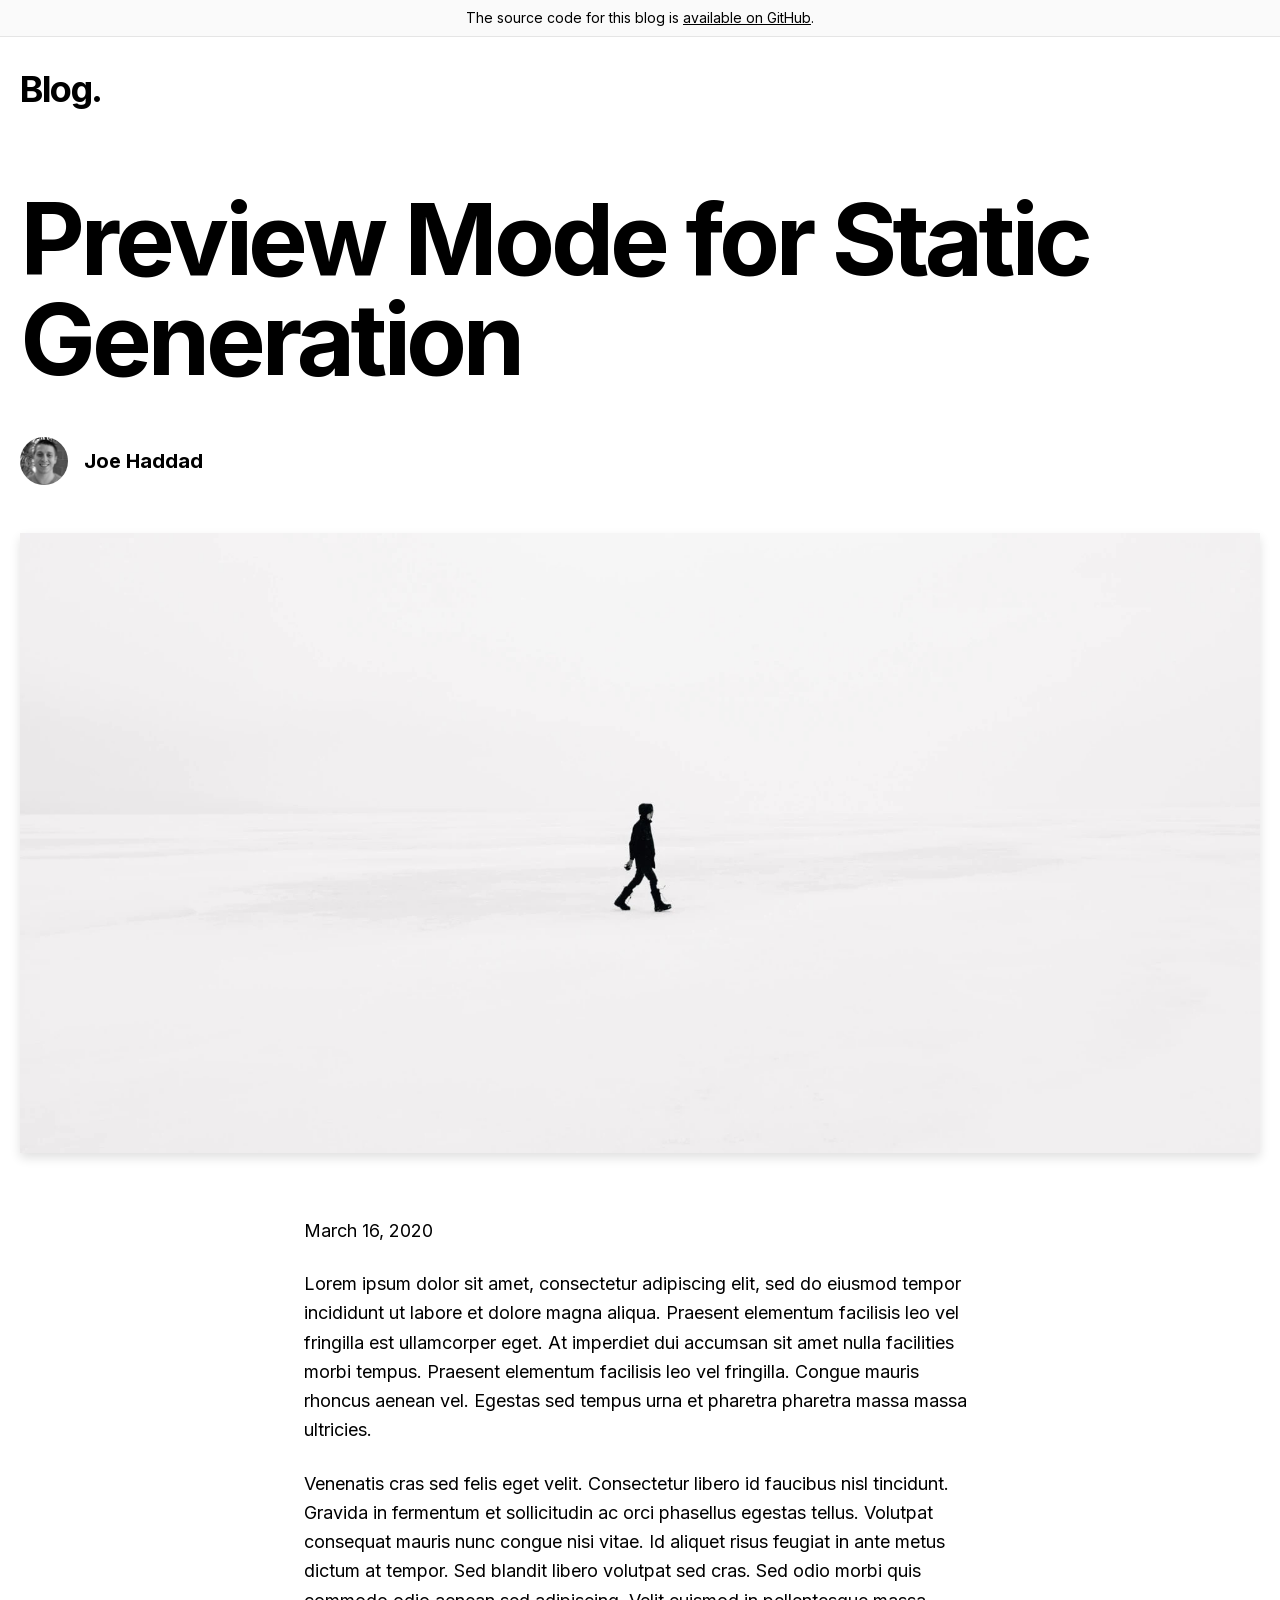
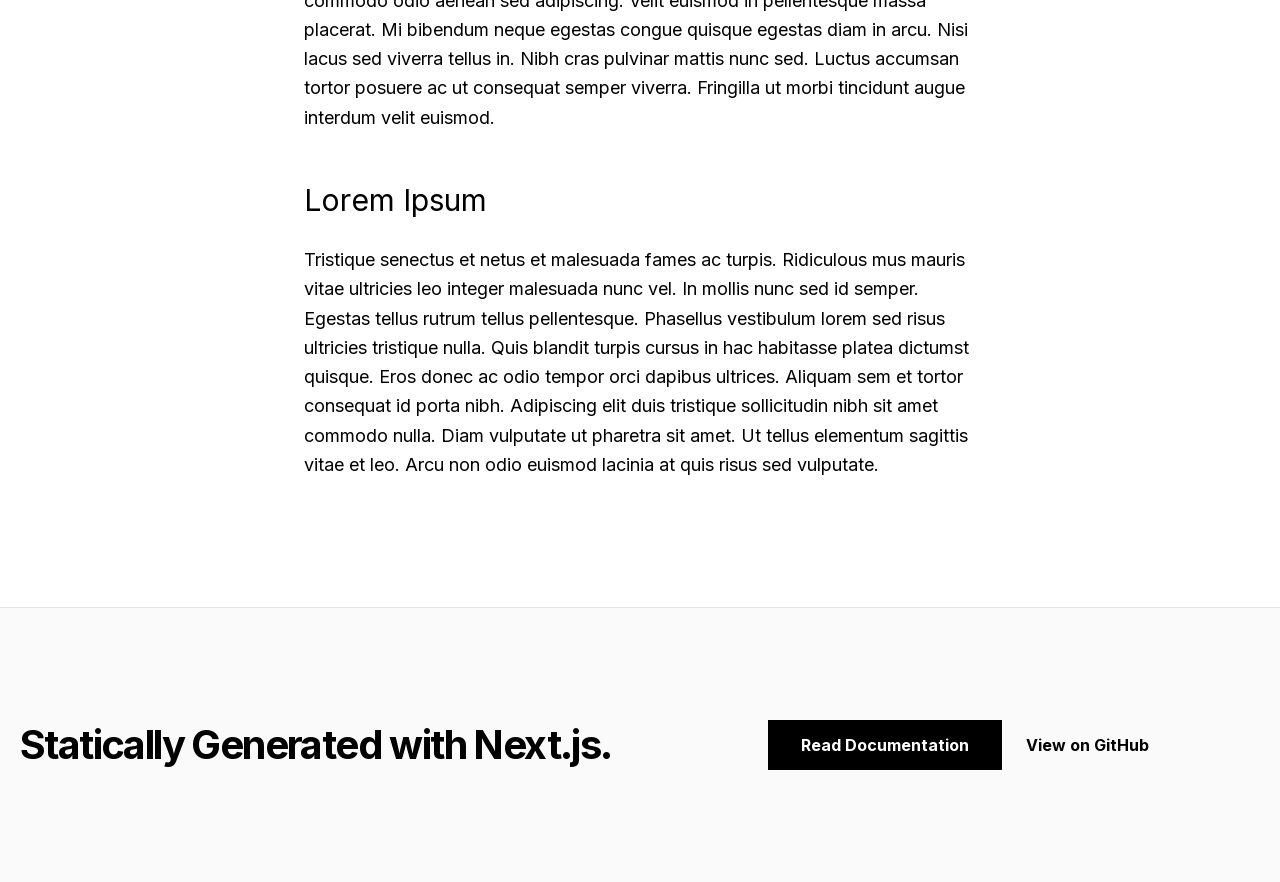
<file: posts/preview.html>
<!DOCTYPE html><html lang="en"><head><meta charSet="utf-8"/><meta name="viewport" content="width=device-width, initial-scale=1"/><link rel="preload" href="/_next/static/media/e4af272ccee01ff0-s.p.woff2" as="font" crossorigin="" type="font/woff2"/><link rel="preload" as="image" href="/assets/blog/authors/joe.jpeg"/><link rel="stylesheet" href="/_next/static/css/79f3b943e117cdbd.css" crossorigin="" data-precedence="next"/><link rel="stylesheet" href="/_next/static/css/1a36663c02865c1c.css" crossorigin="" data-precedence="next"/><link rel="preload" as="script" fetchPriority="low" href="/_next/static/chunks/webpack-12316688664e27b1.js" crossorigin=""/><script src="/_next/static/chunks/fd9d1056-cc48c28d170fddc2.js" async="" crossorigin=""></script><script src="/_next/static/chunks/69-c7efea4b65083e7f.js" async="" crossorigin=""></script><script src="/_next/static/chunks/main-app-5090b2456e2162dd.js" async="" crossorigin=""></script><script src="/_next/static/chunks/647-c77facdb43b6d12d.js" async=""></script><script src="/_next/static/chunks/app/posts/%5Bslug%5D/page-fa2f7b8a161c0408.js" async=""></script><title>Next.js Blog Example with Markdown</title><meta name="description" content="A statically generated blog example using Next.js and Markdown."/><meta property="og:title" content="Preview Mode for Static Generation | Next.js Blog Example with Markdown"/><meta property="og:description" content="A statically generated blog example using Next.js and Markdown."/><meta property="og:image" content="http://localhost:3000/assets/blog/preview/cover.jpg"/><meta name="twitter:card" content="summary_large_image"/><meta name="twitter:title" content="Preview Mode for Static Generation | Next.js Blog Example with Markdown"/><meta name="twitter:description" content="A statically generated blog example using Next.js and Markdown."/><meta name="twitter:image" content="http://localhost:3000/assets/blog/preview/cover.jpg"/><meta name="next-size-adjust"/><link rel="apple-touch-icon" sizes="180x180" href="/favicon/apple-touch-icon.png"/><link rel="icon" type="image/png" sizes="32x32" href="/favicon/favicon-32x32.png"/><link rel="icon" type="image/png" sizes="16x16" href="/favicon/favicon-16x16.png"/><link rel="manifest" href="/favicon/site.webmanifest"/><link rel="mask-icon" href="/favicon/safari-pinned-tab.svg" color="#000000"/><link rel="shortcut icon" href="/favicon/favicon.ico"/><meta name="msapplication-TileColor" content="#000000"/><meta name="msapplication-config" content="/favicon/browserconfig.xml"/><meta name="theme-color" content="#000"/><link rel="alternate" type="application/rss+xml" href="/feed.xml"/><script src="/_next/static/chunks/polyfills-c67a75d1b6f99dc8.js" crossorigin="" noModule=""></script></head><body class="__className_d8ebd1"><div class="min-h-screen"><main><div class="border-b bg-neutral-50 border-neutral-200"><div class="container mx-auto px-5"><div class="py-2 text-center text-sm">The source code for this blog is<!-- --> <a href="https://github.com/vercel/next.js/tree/canary/examples/blog-starter" class="underline hover:text-blue-600 duration-200 transition-colors">available on GitHub</a>.</div></div></div><div class="container mx-auto px-5"><h2 class="text-2xl md:text-4xl font-bold tracking-tight md:tracking-tighter leading-tight mb-20 mt-8"><a class="hover:underline" href="/">Blog</a>.</h2><article class="mb-32"><h1 class="text-5xl md:text-7xl lg:text-8xl font-bold tracking-tighter leading-tight md:leading-none mb-12 text-center md:text-left">Preview Mode for Static Generation</h1><div class="hidden md:block md:mb-12"><div class="flex items-center"><img src="/assets/blog/authors/joe.jpeg" class="w-12 h-12 rounded-full mr-4" alt="Joe Haddad"/><div class="text-xl font-bold">Joe Haddad</div></div></div><div class="mb-8 md:mb-16 sm:mx-0"><div class="sm:mx-0"><img alt="Cover Image for Preview Mode for Static Generation" loading="lazy" width="1300" height="630" decoding="async" data-nimg="1" class="shadow-sm w-full" style="color:transparent" src="/assets/blog/preview/cover.jpg"/></div></div><div class="max-w-2xl mx-auto"><div class="block md:hidden mb-6"><div class="flex items-center"><img src="/assets/blog/authors/joe.jpeg" class="w-12 h-12 rounded-full mr-4" alt="Joe Haddad"/><div class="text-xl font-bold">Joe Haddad</div></div></div><div class="mb-6 text-lg"><time dateTime="2020-03-16T05:35:07.322Z">March	16, 2020</time></div></div><div class="max-w-2xl mx-auto"><div class="markdown-styles_markdown__ORfR8"><p>Lorem ipsum dolor sit amet, consectetur adipiscing elit, sed do eiusmod tempor incididunt ut labore et dolore magna aliqua. Praesent elementum facilisis leo vel fringilla est ullamcorper eget. At imperdiet dui accumsan sit amet nulla facilities morbi tempus. Praesent elementum facilisis leo vel fringilla. Congue mauris rhoncus aenean vel. Egestas sed tempus urna et pharetra pharetra massa massa ultricies.</p>
<p>Venenatis cras sed felis eget velit. Consectetur libero id faucibus nisl tincidunt. Gravida in fermentum et sollicitudin ac orci phasellus egestas tellus. Volutpat consequat mauris nunc congue nisi vitae. Id aliquet risus feugiat in ante metus dictum at tempor. Sed blandit libero volutpat sed cras. Sed odio morbi quis commodo odio aenean sed adipiscing. Velit euismod in pellentesque massa placerat. Mi bibendum neque egestas congue quisque egestas diam in arcu. Nisi lacus sed viverra tellus in. Nibh cras pulvinar mattis nunc sed. Luctus accumsan tortor posuere ac ut consequat semper viverra. Fringilla ut morbi tincidunt augue interdum velit euismod.</p>
<h2>Lorem Ipsum</h2>
<p>Tristique senectus et netus et malesuada fames ac turpis. Ridiculous mus mauris vitae ultricies leo integer malesuada nunc vel. In mollis nunc sed id semper. Egestas tellus rutrum tellus pellentesque. Phasellus vestibulum lorem sed risus ultricies tristique nulla. Quis blandit turpis cursus in hac habitasse platea dictumst quisque. Eros donec ac odio tempor orci dapibus ultrices. Aliquam sem et tortor consequat id porta nibh. Adipiscing elit duis tristique sollicitudin nibh sit amet commodo nulla. Diam vulputate ut pharetra sit amet. Ut tellus elementum sagittis vitae et leo. Arcu non odio euismod lacinia at quis risus sed vulputate.</p>
</div></div></article></div></main></div><footer class="bg-neutral-50 border-t border-neutral-200"><div class="container mx-auto px-5"><div class="py-28 flex flex-col lg:flex-row items-center"><h3 class="text-4xl lg:text-[2.5rem] font-bold tracking-tighter leading-tight text-center lg:text-left mb-10 lg:mb-0 lg:pr-4 lg:w-1/2">Statically Generated with Next.js.</h3><div class="flex flex-col lg:flex-row justify-center items-center lg:pl-4 lg:w-1/2"><a href="https://nextjs.org/docs/app/building-your-application/routing/pages-and-layouts" class="mx-3 bg-black hover:bg-white hover:text-black border border-black text-white font-bold py-3 px-12 lg:px-8 duration-200 transition-colors mb-6 lg:mb-0">Read Documentation</a><a href="https://github.com/vercel/next.js/tree/canary/examples/blog-starter" class="mx-3 font-bold hover:underline">View on GitHub</a></div></div></div></footer><script src="/_next/static/chunks/webpack-12316688664e27b1.js" crossorigin="" async=""></script><script>(self.__next_f=self.__next_f||[]).push([0]);self.__next_f.push([2,null])</script><script>self.__next_f.push([1,"1:HL[\"/_next/static/media/e4af272ccee01ff0-s.p.woff2\",\"font\",{\"crossOrigin\":\"\",\"type\":\"font/woff2\"}]\n2:HL[\"/_next/static/css/79f3b943e117cdbd.css\",\"style\",{\"crossOrigin\":\"\"}]\n0:\"$L3\"\n"])</script><script>self.__next_f.push([1,"4:HL[\"/_next/static/css/1a36663c02865c1c.css\",\"style\",{\"crossOrigin\":\"\"}]\n"])</script><script>self.__next_f.push([1,"5:I[7690,[],\"\"]\n8:I[5613,[],\"\"]\na:I[1778,[],\"\"]\nc:I[8955,[],\"\"]\n9:[\"slug\",\"preview\",\"d\"]\nd:[]\n"])</script><script>self.__next_f.push([1,"3:[[[\"$\",\"link\",\"0\",{\"rel\":\"stylesheet\",\"href\":\"/_next/static/css/79f3b943e117cdbd.css\",\"precedence\":\"next\",\"crossOrigin\":\"\"}]],[\"$\",\"$L5\",null,{\"buildId\":\"b3R3vIyo4MNWPqkEKU0k0\",\"assetPrefix\":\"\",\"initialCanonicalUrl\":\"/posts/preview\",\"initialTree\":[\"\",{\"children\":[\"posts\",{\"children\":[[\"slug\",\"preview\",\"d\"],{\"children\":[\"__PAGE__?{\\\"slug\\\":\\\"preview\\\"}\",{}]}]}]},\"$undefined\",\"$undefined\",true],\"initialSeedData\":[\"\",{\"children\":[\"posts\",{\"children\":[[\"slug\",\"preview\",\"d\"],{\"children\":[\"__PAGE__\",{},[\"$L6\",\"$L7\",null]]},[\"$\",\"$L8\",null,{\"parallelRouterKey\":\"children\",\"segmentPath\":[\"children\",\"posts\",\"children\",\"$9\",\"children\"],\"loading\":\"$undefined\",\"loadingStyles\":\"$undefined\",\"loadingScripts\":\"$undefined\",\"hasLoading\":false,\"error\":\"$undefined\",\"errorStyles\":\"$undefined\",\"errorScripts\":\"$undefined\",\"template\":[\"$\",\"$La\",null,{}],\"templateStyles\":\"$undefined\",\"templateScripts\":\"$undefined\",\"notFound\":\"$undefined\",\"notFoundStyles\":\"$undefined\",\"styles\":[[\"$\",\"link\",\"0\",{\"rel\":\"stylesheet\",\"href\":\"/_next/static/css/1a36663c02865c1c.css\",\"precedence\":\"next\",\"crossOrigin\":\"\"}]]}]]},[\"$\",\"$L8\",null,{\"parallelRouterKey\":\"children\",\"segmentPath\":[\"children\",\"posts\",\"children\"],\"loading\":\"$undefined\",\"loadingStyles\":\"$undefined\",\"loadingScripts\":\"$undefined\",\"hasLoading\":false,\"error\":\"$undefined\",\"errorStyles\":\"$undefined\",\"errorScripts\":\"$undefined\",\"template\":[\"$\",\"$La\",null,{}],\"templateStyles\":\"$undefined\",\"templateScripts\":\"$undefined\",\"notFound\":\"$undefined\",\"notFoundStyles\":\"$undefined\",\"styles\":null}]]},[null,[\"$\",\"html\",null,{\"lang\":\"en\",\"children\":[[\"$\",\"head\",null,{\"children\":[[\"$\",\"link\",null,{\"rel\":\"apple-touch-icon\",\"sizes\":\"180x180\",\"href\":\"/favicon/apple-touch-icon.png\"}],[\"$\",\"link\",null,{\"rel\":\"icon\",\"type\":\"image/png\",\"sizes\":\"32x32\",\"href\":\"/favicon/favicon-32x32.png\"}],[\"$\",\"link\",null,{\"rel\":\"icon\",\"type\":\"image/png\",\"sizes\":\"16x16\",\"href\":\"/favicon/favicon-16x16.png\"}],[\"$\",\"link\",null,{\"rel\":\"manifest\",\"href\":\"/favicon/site.webmanifest\"}],[\"$\",\"link\",null,{\"rel\":\"mask-icon\",\"href\":\"/favicon/safari-pinned-tab.svg\",\"color\":\"#000000\"}],[\"$\",\"link\",null,{\"rel\":\"shortcut icon\",\"href\":\"/favicon/favicon.ico\"}],[\"$\",\"meta\",null,{\"name\":\"msapplication-TileColor\",\"content\":\"#000000\"}],[\"$\",\"meta\",null,{\"name\":\"msapplication-config\",\"content\":\"/favicon/browserconfig.xml\"}],[\"$\",\"meta\",null,{\"name\":\"theme-color\",\"content\":\"#000\"}],[\"$\",\"link\",null,{\"rel\":\"alternate\",\"type\":\"application/rss+xml\",\"href\":\"/feed.xml\"}]]}],[\"$\",\"body\",null,{\"className\":\"__className_d8ebd1\",\"children\":[[\"$\",\"div\",null,{\"className\":\"min-h-screen\",\"children\":[\"$\",\"$L8\",null,{\"parallelRouterKey\":\"children\",\"segmentPath\":[\"children\"],\"loading\":\"$undefined\",\"loadingStyles\":\"$undefined\",\"loadingScripts\":\"$undefined\",\"hasLoading\":false,\"error\":\"$undefined\",\"errorStyles\":\"$undefined\",\"errorScripts\":\"$undefined\",\"template\":[\"$\",\"$La\",null,{}],\"templateStyles\":\"$undefined\",\"templateScripts\":\"$undefined\",\"notFound\":[[\"$\",\"title\",null,{\"children\":\"404: This page could not be found.\"}],[\"$\",\"div\",null,{\"style\":{\"fontFamily\":\"system-ui,\\\"Segoe UI\\\",Roboto,Helvetica,Arial,sans-serif,\\\"Apple Color Emoji\\\",\\\"Segoe UI Emoji\\\"\",\"height\":\"100vh\",\"textAlign\":\"center\",\"display\":\"flex\",\"flexDirection\":\"column\",\"alignItems\":\"center\",\"justifyContent\":\"center\"},\"children\":[\"$\",\"div\",null,{\"children\":[[\"$\",\"style\",null,{\"dangerouslySetInnerHTML\":{\"__html\":\"body{color:#000;background:#fff;margin:0}.next-error-h1{border-right:1px solid rgba(0,0,0,.3)}@media (prefers-color-scheme:dark){body{color:#fff;background:#000}.next-error-h1{border-right:1px solid rgba(255,255,255,.3)}}\"}}],[\"$\",\"h1\",null,{\"className\":\"next-error-h1\",\"style\":{\"display\":\"inline-block\",\"margin\":\"0 20px 0 0\",\"padding\":\"0 23px 0 0\",\"fontSize\":24,\"fontWeight\":500,\"verticalAlign\":\"top\",\"lineHeight\":\"49px\"},\"children\":\"404\"}],[\"$\",\"div\",null,{\"style\":{\"display\":\"inline-block\"},\"children\":[\"$\",\"h2\",null,{\"style\":{\"fontSize\":14,\"fontWeight\":400,\"lineHeight\":\"49px\",\"margin\":0},\"children\":\"This page could not be found.\"}]}]]}]}]],\"notFoundStyles\":[],\"styles\":null}]}],[\"$\",\"footer\",null,{\"className\":\"bg-neutral-50 border-t border-neutral-200\",\"children\":[\"$\",\"div\",null,{\"className\":\"container mx-auto px-5\",\"children\":[\"$\",\"div\",null,{\"className\":\"py-28 flex flex-col lg:flex-row items-center\",\"children\":[[\"$\",\"h3\",null,{\"className\":\"text-4xl lg:text-[2.5rem] font-bold tracking-tighter leading-tight text-center lg:text-left mb-10 lg:mb-0 lg:pr-4 lg:w-1/2\",\"children\":\"Statically Generated with Next.js.\"}],[\"$\",\"div\",null,{\"className\":\"flex flex-col lg:flex-row justify-center items-center lg:pl-4 lg:w-1/2\",\"children\":[[\"$\",\"a\",null,{\"href\":\"https://nextjs.org/docs/app/building-your-application/routing/pages-and-layouts\",\"className\":\"mx-3 bg-black hover:bg-white hover:text-black border border-black text-white font-bold py-3 px-12 lg:px-8 duration-200 transition-colors mb-6 lg:mb-0\",\"children\":\"Read Documentation\"}],[\"$\",\"a\",null,{\"href\":\"https://github.com/vercel/next.js/tree/canary/examples/blog-starter\",\"className\":\"mx-3 font-bold hover:underline\",\"children\":\"View on GitHub\"}]]}]]}]}]}]]}]]}],null]],\"initialHead\":[false,\"$Lb\"],\"globalErrorComponent\":\"$c\",\"missingSlots\":\"$Wd\"}]]\n"])</script><script>self.__next_f.push([1,"e:I[5250,[\"647\",\"static/chunks/647-c77facdb43b6d12d.js\",\"333\",\"static/chunks/app/posts/%5Bslug%5D/page-fa2f7b8a161c0408.js\"],\"\"]\nf:I[1749,[\"647\",\"static/chunks/647-c77facdb43b6d12d.js\",\"333\",\"static/chunks/app/posts/%5Bslug%5D/page-fa2f7b8a161c0408.js\"],\"Image\"]\n10:T6d6,"])</script><script>self.__next_f.push([1,"\u003cp\u003eLorem ipsum dolor sit amet, consectetur adipiscing elit, sed do eiusmod tempor incididunt ut labore et dolore magna aliqua. Praesent elementum facilisis leo vel fringilla est ullamcorper eget. At imperdiet dui accumsan sit amet nulla facilities morbi tempus. Praesent elementum facilisis leo vel fringilla. Congue mauris rhoncus aenean vel. Egestas sed tempus urna et pharetra pharetra massa massa ultricies.\u003c/p\u003e\n\u003cp\u003eVenenatis cras sed felis eget velit. Consectetur libero id faucibus nisl tincidunt. Gravida in fermentum et sollicitudin ac orci phasellus egestas tellus. Volutpat consequat mauris nunc congue nisi vitae. Id aliquet risus feugiat in ante metus dictum at tempor. Sed blandit libero volutpat sed cras. Sed odio morbi quis commodo odio aenean sed adipiscing. Velit euismod in pellentesque massa placerat. Mi bibendum neque egestas congue quisque egestas diam in arcu. Nisi lacus sed viverra tellus in. Nibh cras pulvinar mattis nunc sed. Luctus accumsan tortor posuere ac ut consequat semper viverra. Fringilla ut morbi tincidunt augue interdum velit euismod.\u003c/p\u003e\n\u003ch2\u003eLorem Ipsum\u003c/h2\u003e\n\u003cp\u003eTristique senectus et netus et malesuada fames ac turpis. Ridiculous mus mauris vitae ultricies leo integer malesuada nunc vel. In mollis nunc sed id semper. Egestas tellus rutrum tellus pellentesque. Phasellus vestibulum lorem sed risus ultricies tristique nulla. Quis blandit turpis cursus in hac habitasse platea dictumst quisque. Eros donec ac odio tempor orci dapibus ultrices. Aliquam sem et tortor consequat id porta nibh. Adipiscing elit duis tristique sollicitudin nibh sit amet commodo nulla. Diam vulputate ut pharetra sit amet. Ut tellus elementum sagittis vitae et leo. Arcu non odio euismod lacinia at quis risus sed vulputate.\u003c/p\u003e\n"])</script><script>self.__next_f.push([1,"7:[\"$\",\"main\",null,{\"children\":[[\"$\",\"div\",null,{\"className\":\"border-b bg-neutral-50 border-neutral-200\",\"children\":[\"$\",\"div\",null,{\"className\":\"container mx-auto px-5\",\"children\":[\"$\",\"div\",null,{\"className\":\"py-2 text-center text-sm\",\"children\":[\"The source code for this blog is\",\" \",[\"$\",\"a\",null,{\"href\":\"https://github.com/vercel/next.js/tree/canary/examples/blog-starter\",\"className\":\"underline hover:text-blue-600 duration-200 transition-colors\",\"children\":\"available on GitHub\"}],\".\"]}]}]}],[\"$\",\"div\",null,{\"className\":\"container mx-auto px-5\",\"children\":[[\"$\",\"h2\",null,{\"className\":\"text-2xl md:text-4xl font-bold tracking-tight md:tracking-tighter leading-tight mb-20 mt-8\",\"children\":[[\"$\",\"$Le\",null,{\"href\":\"/\",\"className\":\"hover:underline\",\"children\":\"Blog\"}],\".\"]}],[\"$\",\"article\",null,{\"className\":\"mb-32\",\"children\":[[[\"$\",\"h1\",null,{\"className\":\"text-5xl md:text-7xl lg:text-8xl font-bold tracking-tighter leading-tight md:leading-none mb-12 text-center md:text-left\",\"children\":\"Preview Mode for Static Generation\"}],[\"$\",\"div\",null,{\"className\":\"hidden md:block md:mb-12\",\"children\":[\"$\",\"div\",null,{\"className\":\"flex items-center\",\"children\":[[\"$\",\"img\",null,{\"src\":\"/assets/blog/authors/joe.jpeg\",\"className\":\"w-12 h-12 rounded-full mr-4\",\"alt\":\"Joe Haddad\"}],[\"$\",\"div\",null,{\"className\":\"text-xl font-bold\",\"children\":\"Joe Haddad\"}]]}]}],[\"$\",\"div\",null,{\"className\":\"mb-8 md:mb-16 sm:mx-0\",\"children\":[\"$\",\"div\",null,{\"className\":\"sm:mx-0\",\"children\":[\"$\",\"$Lf\",null,{\"src\":\"/assets/blog/preview/cover.jpg\",\"alt\":\"Cover Image for Preview Mode for Static Generation\",\"className\":\"shadow-sm w-full\",\"width\":1300,\"height\":630}]}]}],[\"$\",\"div\",null,{\"className\":\"max-w-2xl mx-auto\",\"children\":[[\"$\",\"div\",null,{\"className\":\"block md:hidden mb-6\",\"children\":[\"$\",\"div\",null,{\"className\":\"flex items-center\",\"children\":[[\"$\",\"img\",null,{\"src\":\"/assets/blog/authors/joe.jpeg\",\"className\":\"w-12 h-12 rounded-full mr-4\",\"alt\":\"Joe Haddad\"}],[\"$\",\"div\",null,{\"className\":\"text-xl font-bold\",\"children\":\"Joe Haddad\"}]]}]}],[\"$\",\"div\",null,{\"className\":\"mb-6 text-lg\",\"children\":[\"$\",\"time\",null,{\"dateTime\":\"2020-03-16T05:35:07.322Z\",\"children\":\"March\\t16, 2020\"}]}]]}]],[\"$\",\"div\",null,{\"className\":\"max-w-2xl mx-auto\",\"children\":[\"$\",\"div\",null,{\"className\":\"markdown-styles_markdown__ORfR8\",\"dangerouslySetInnerHTML\":{\"__html\":\"$10\"}}]}]]}]]}]]}]\n"])</script><script>self.__next_f.push([1,"b:[[\"$\",\"meta\",\"0\",{\"name\":\"viewport\",\"content\":\"width=device-width, initial-scale=1\"}],[\"$\",\"meta\",\"1\",{\"charSet\":\"utf-8\"}],[\"$\",\"title\",\"2\",{\"children\":\"Next.js Blog Example with Markdown\"}],[\"$\",\"meta\",\"3\",{\"name\":\"description\",\"content\":\"A statically generated blog example using Next.js and Markdown.\"}],[\"$\",\"meta\",\"4\",{\"property\":\"og:title\",\"content\":\"Preview Mode for Static Generation | Next.js Blog Example with Markdown\"}],[\"$\",\"meta\",\"5\",{\"property\":\"og:description\",\"content\":\"A statically generated blog example using Next.js and Markdown.\"}],[\"$\",\"meta\",\"6\",{\"property\":\"og:image\",\"content\":\"http://localhost:3000/assets/blog/preview/cover.jpg\"}],[\"$\",\"meta\",\"7\",{\"name\":\"twitter:card\",\"content\":\"summary_large_image\"}],[\"$\",\"meta\",\"8\",{\"name\":\"twitter:title\",\"content\":\"Preview Mode for Static Generation | Next.js Blog Example with Markdown\"}],[\"$\",\"meta\",\"9\",{\"name\":\"twitter:description\",\"content\":\"A statically generated blog example using Next.js and Markdown.\"}],[\"$\",\"meta\",\"10\",{\"name\":\"twitter:image\",\"content\":\"http://localhost:3000/assets/blog/preview/cover.jpg\"}],[\"$\",\"meta\",\"11\",{\"name\":\"next-size-adjust\"}]]\n"])</script><script>self.__next_f.push([1,"6:null\n"])</script><script>self.__next_f.push([1,""])</script></body></html>
</file>
<file: _next/static/css/1a36663c02865c1c.css>
.markdown-styles_markdown__ORfR8{font-size:1.125rem;line-height:1.75rem;line-height:1.625}.markdown-styles_markdown__ORfR8 blockquote,.markdown-styles_markdown__ORfR8 ol,.markdown-styles_markdown__ORfR8 p,.markdown-styles_markdown__ORfR8 ul{margin-top:1.5rem;margin-bottom:1.5rem}.markdown-styles_markdown__ORfR8 h2{margin-top:3rem;margin-bottom:1rem;font-size:1.875rem;line-height:2.25rem;line-height:1.375}.markdown-styles_markdown__ORfR8 h3{margin-top:2rem;margin-bottom:1rem;font-size:1.5rem;line-height:2rem;line-height:1.375}
</file>
<file: _next/static/css/79f3b943e117cdbd.css>
/*
! tailwindcss v3.4.1 | MIT License | https://tailwindcss.com
*/*,:after,:before{box-sizing:border-box;border:0 solid #e5e7eb}:after,:before{--tw-content:""}:host,html{line-height:1.5;-webkit-text-size-adjust:100%;-moz-tab-size:4;-o-tab-size:4;tab-size:4;font-family:ui-sans-serif,system-ui,sans-serif,Apple Color Emoji,Segoe UI Emoji,Segoe UI Symbol,Noto Color Emoji;font-feature-settings:normal;font-variation-settings:normal;-webkit-tap-highlight-color:transparent}body{margin:0;line-height:inherit}hr{height:0;color:inherit;border-top-width:1px}abbr:where([title]){-webkit-text-decoration:underline dotted;text-decoration:underline dotted}h1,h2,h3,h4,h5,h6{font-size:inherit;font-weight:inherit}a{color:inherit;text-decoration:inherit}b,strong{font-weight:bolder}code,kbd,pre,samp{font-family:ui-monospace,SFMono-Regular,Menlo,Monaco,Consolas,Liberation Mono,Courier New,monospace;font-feature-settings:normal;font-variation-settings:normal;font-size:1em}small{font-size:80%}sub,sup{font-size:75%;line-height:0;position:relative;vertical-align:baseline}sub{bottom:-.25em}sup{top:-.5em}table{text-indent:0;border-color:inherit;border-collapse:collapse}button,input,optgroup,select,textarea{font-family:inherit;font-feature-settings:inherit;font-variation-settings:inherit;font-size:100%;font-weight:inherit;line-height:inherit;color:inherit;margin:0;padding:0}button,select{text-transform:none}[type=button],[type=reset],[type=submit],button{-webkit-appearance:button;background-color:transparent;background-image:none}:-moz-focusring{outline:auto}:-moz-ui-invalid{box-shadow:none}progress{vertical-align:baseline}::-webkit-inner-spin-button,::-webkit-outer-spin-button{height:auto}[type=search]{-webkit-appearance:textfield;outline-offset:-2px}::-webkit-search-decoration{-webkit-appearance:none}::-webkit-file-upload-button{-webkit-appearance:button;font:inherit}summary{display:list-item}blockquote,dd,dl,figure,h1,h2,h3,h4,h5,h6,hr,p,pre{margin:0}fieldset{margin:0}fieldset,legend{padding:0}menu,ol,ul{list-style:none;margin:0;padding:0}dialog{padding:0}textarea{resize:vertical}input::-moz-placeholder,textarea::-moz-placeholder{opacity:1;color:#9ca3af}input::placeholder,textarea::placeholder{opacity:1;color:#9ca3af}[role=button],button{cursor:pointer}:disabled{cursor:default}audio,canvas,embed,iframe,img,object,svg,video{display:block;vertical-align:middle}img,video{max-width:100%;height:auto}[hidden]{display:none}*,:after,:before{--tw-border-spacing-x:0;--tw-border-spacing-y:0;--tw-translate-x:0;--tw-translate-y:0;--tw-rotate:0;--tw-skew-x:0;--tw-skew-y:0;--tw-scale-x:1;--tw-scale-y:1;--tw-pan-x: ;--tw-pan-y: ;--tw-pinch-zoom: ;--tw-scroll-snap-strictness:proximity;--tw-gradient-from-position: ;--tw-gradient-via-position: ;--tw-gradient-to-position: ;--tw-ordinal: ;--tw-slashed-zero: ;--tw-numeric-figure: ;--tw-numeric-spacing: ;--tw-numeric-fraction: ;--tw-ring-inset: ;--tw-ring-offset-width:0px;--tw-ring-offset-color:#fff;--tw-ring-color:rgba(59,130,246,.5);--tw-ring-offset-shadow:0 0 #0000;--tw-ring-shadow:0 0 #0000;--tw-shadow:0 0 #0000;--tw-shadow-colored:0 0 #0000;--tw-blur: ;--tw-brightness: ;--tw-contrast: ;--tw-grayscale: ;--tw-hue-rotate: ;--tw-invert: ;--tw-saturate: ;--tw-sepia: ;--tw-drop-shadow: ;--tw-backdrop-blur: ;--tw-backdrop-brightness: ;--tw-backdrop-contrast: ;--tw-backdrop-grayscale: ;--tw-backdrop-hue-rotate: ;--tw-backdrop-invert: ;--tw-backdrop-opacity: ;--tw-backdrop-saturate: ;--tw-backdrop-sepia: }::backdrop{--tw-border-spacing-x:0;--tw-border-spacing-y:0;--tw-translate-x:0;--tw-translate-y:0;--tw-rotate:0;--tw-skew-x:0;--tw-skew-y:0;--tw-scale-x:1;--tw-scale-y:1;--tw-pan-x: ;--tw-pan-y: ;--tw-pinch-zoom: ;--tw-scroll-snap-strictness:proximity;--tw-gradient-from-position: ;--tw-gradient-via-position: ;--tw-gradient-to-position: ;--tw-ordinal: ;--tw-slashed-zero: ;--tw-numeric-figure: ;--tw-numeric-spacing: ;--tw-numeric-fraction: ;--tw-ring-inset: ;--tw-ring-offset-width:0px;--tw-ring-offset-color:#fff;--tw-ring-color:rgba(59,130,246,.5);--tw-ring-offset-shadow:0 0 #0000;--tw-ring-shadow:0 0 #0000;--tw-shadow:0 0 #0000;--tw-shadow-colored:0 0 #0000;--tw-blur: ;--tw-brightness: ;--tw-contrast: ;--tw-grayscale: ;--tw-hue-rotate: ;--tw-invert: ;--tw-saturate: ;--tw-sepia: ;--tw-drop-shadow: ;--tw-backdrop-blur: ;--tw-backdrop-brightness: ;--tw-backdrop-contrast: ;--tw-backdrop-grayscale: ;--tw-backdrop-hue-rotate: ;--tw-backdrop-invert: ;--tw-backdrop-opacity: ;--tw-backdrop-saturate: ;--tw-backdrop-sepia: }.container{width:100%}@media (min-width:640px){.container{max-width:640px}}@media (min-width:768px){.container{max-width:768px}}@media (min-width:1024px){.container{max-width:1024px}}@media (min-width:1280px){.container{max-width:1280px}}@media (min-width:1536px){.container{max-width:1536px}}.mx-3{margin-left:.75rem;margin-right:.75rem}.mx-auto{margin-left:auto;margin-right:auto}.mb-10{margin-bottom:2.5rem}.mb-12{margin-bottom:3rem}.mb-16{margin-bottom:4rem}.mb-20{margin-bottom:5rem}.mb-24{margin-bottom:6rem}.mb-3{margin-bottom:.75rem}.mb-32{margin-bottom:8rem}.mb-4{margin-bottom:1rem}.mb-5{margin-bottom:1.25rem}.mb-6{margin-bottom:1.5rem}.mb-8{margin-bottom:2rem}.mr-4{margin-right:1rem}.mt-16{margin-top:4rem}.mt-28{margin-top:7rem}.mt-5{margin-top:1.25rem}.mt-8{margin-top:2rem}.block{display:block}.flex{display:flex}.grid{display:grid}.hidden{display:none}.h-12{height:3rem}.min-h-screen{min-height:100vh}.w-12{width:3rem}.w-full{width:100%}.max-w-2xl{max-width:42rem}.grid-cols-1{grid-template-columns:repeat(1,minmax(0,1fr))}.flex-col{flex-direction:column}.items-center{align-items:center}.justify-center{justify-content:center}.gap-y-20{row-gap:5rem}.rounded-full{border-radius:9999px}.border{border-width:1px}.border-b{border-bottom-width:1px}.border-t{border-top-width:1px}.border-black{--tw-border-opacity:1;border-color:rgb(0 0 0/var(--tw-border-opacity))}.border-neutral-200{--tw-border-opacity:1;border-color:rgb(229 229 229/var(--tw-border-opacity))}.border-neutral-800{--tw-border-opacity:1;border-color:rgb(38 38 38/var(--tw-border-opacity))}.bg-black{--tw-bg-opacity:1;background-color:rgb(0 0 0/var(--tw-bg-opacity))}.bg-neutral-50{--tw-bg-opacity:1;background-color:rgb(250 250 250/var(--tw-bg-opacity))}.bg-neutral-800{--tw-bg-opacity:1;background-color:rgb(38 38 38/var(--tw-bg-opacity))}.px-12{padding-left:3rem;padding-right:3rem}.px-5{padding-left:1.25rem;padding-right:1.25rem}.py-2{padding-top:.5rem;padding-bottom:.5rem}.py-28{padding-top:7rem;padding-bottom:7rem}.py-3{padding-top:.75rem;padding-bottom:.75rem}.text-center{text-align:center}.text-2xl{font-size:1.5rem;line-height:2rem}.text-3xl{font-size:1.875rem;line-height:2.25rem}.text-4xl{font-size:2.25rem;line-height:2.5rem}.text-5xl{font-size:2.5rem}.text-lg{font-size:1.125rem;line-height:1.75rem}.text-sm{font-size:.875rem;line-height:1.25rem}.text-xl{font-size:1.25rem;line-height:1.75rem}.font-bold{font-weight:700}.leading-relaxed{line-height:1.625}.leading-snug{line-height:1.375}.leading-tight{line-height:1.25}.tracking-tight{letter-spacing:-.025em}.tracking-tighter{letter-spacing:-.04em}.text-white{--tw-text-opacity:1;color:rgb(255 255 255/var(--tw-text-opacity))}.underline{text-decoration-line:underline}.shadow-sm{--tw-shadow:0 5px 10px rgba(0,0,0,.12);--tw-shadow-colored:0 5px 10px var(--tw-shadow-color);box-shadow:var(--tw-ring-offset-shadow,0 0 #0000),var(--tw-ring-shadow,0 0 #0000),var(--tw-shadow)}.transition-colors{transition-property:color,background-color,border-color,text-decoration-color,fill,stroke;transition-timing-function:cubic-bezier(.4,0,.2,1);transition-duration:.15s}.transition-shadow{transition-property:box-shadow;transition-timing-function:cubic-bezier(.4,0,.2,1);transition-duration:.15s}.duration-200{transition-duration:.2s}.hover\:bg-white:hover{--tw-bg-opacity:1;background-color:rgb(255 255 255/var(--tw-bg-opacity))}.hover\:text-black:hover{--tw-text-opacity:1;color:rgb(0 0 0/var(--tw-text-opacity))}.hover\:text-blue-600:hover{--tw-text-opacity:1;color:rgb(37 99 235/var(--tw-text-opacity))}.hover\:text-teal-300:hover{--tw-text-opacity:1;color:rgb(94 234 212/var(--tw-text-opacity))}.hover\:underline:hover{text-decoration-line:underline}.hover\:shadow-lg:hover{--tw-shadow:0 10px 15px -3px rgba(0,0,0,.1),0 4px 6px -4px rgba(0,0,0,.1);--tw-shadow-colored:0 10px 15px -3px var(--tw-shadow-color),0 4px 6px -4px var(--tw-shadow-color);box-shadow:var(--tw-ring-offset-shadow,0 0 #0000),var(--tw-ring-shadow,0 0 #0000),var(--tw-shadow)}@media (min-width:640px){.sm\:mx-0{margin-left:0;margin-right:0}}@media (min-width:768px){.md\:mb-0{margin-bottom:0}.md\:mb-12{margin-bottom:3rem}.md\:mb-16{margin-bottom:4rem}.md\:mb-28{margin-bottom:7rem}.md\:block{display:block}.md\:grid{display:grid}.md\:hidden{display:none}.md\:grid-cols-2{grid-template-columns:repeat(2,minmax(0,1fr))}.md\:flex-row{flex-direction:row}.md\:justify-between{justify-content:space-between}.md\:gap-x-16{-moz-column-gap:4rem;column-gap:4rem}.md\:gap-y-32{row-gap:8rem}.md\:pl-8{padding-left:2rem}.md\:pr-8{padding-right:2rem}.md\:text-left{text-align:left}.md\:text-4xl{font-size:2.25rem;line-height:2.5rem}.md\:text-7xl{font-size:4.5rem}.md\:text-8xl{font-size:6.25rem}.md\:leading-none{line-height:1}.md\:tracking-tighter{letter-spacing:-.04em}}@media (min-width:1024px){.lg\:mb-0{margin-bottom:0}.lg\:w-1\/2{width:50%}.lg\:flex-row{flex-direction:row}.lg\:gap-x-32{-moz-column-gap:8rem;column-gap:8rem}.lg\:gap-x-8{-moz-column-gap:2rem;column-gap:2rem}.lg\:px-8{padding-left:2rem;padding-right:2rem}.lg\:pl-4{padding-left:1rem}.lg\:pr-4{padding-right:1rem}.lg\:text-left{text-align:left}.lg\:text-5xl{font-size:2.5rem}.lg\:text-8xl{font-size:6.25rem}.lg\:text-\[2\.5rem\]{font-size:2.5rem}}@font-face{font-family:__Inter_d8ebd1;font-style:normal;font-weight:100 900;font-display:swap;src:url(/_next/static/media/ba9851c3c22cd980-s.woff2) format("woff2");unicode-range:u+0460-052f,u+1c80-1c8a,u+20b4,u+2de0-2dff,u+a640-a69f,u+fe2e-fe2f}@font-face{font-family:__Inter_d8ebd1;font-style:normal;font-weight:100 900;font-display:swap;src:url(/_next/static/media/21350d82a1f187e9-s.woff2) format("woff2");unicode-range:u+0301,u+0400-045f,u+0490-0491,u+04b0-04b1,u+2116}@font-face{font-family:__Inter_d8ebd1;font-style:normal;font-weight:100 900;font-display:swap;src:url(/_next/static/media/c5fe6dc8356a8c31-s.woff2) format("woff2");unicode-range:u+1f??}@font-face{font-family:__Inter_d8ebd1;font-style:normal;font-weight:100 900;font-display:swap;src:url(/_next/static/media/19cfc7226ec3afaa-s.woff2) format("woff2");unicode-range:u+0370-0377,u+037a-037f,u+0384-038a,u+038c,u+038e-03a1,u+03a3-03ff}@font-face{font-family:__Inter_d8ebd1;font-style:normal;font-weight:100 900;font-display:swap;src:url(/_next/static/media/df0a9ae256c0569c-s.woff2) format("woff2");unicode-range:u+0102-0103,u+0110-0111,u+0128-0129,u+0168-0169,u+01a0-01a1,u+01af-01b0,u+0300-0301,u+0303-0304,u+0308-0309,u+0323,u+0329,u+1ea0-1ef9,u+20ab}@font-face{font-family:__Inter_d8ebd1;font-style:normal;font-weight:100 900;font-display:swap;src:url(/_next/static/media/8e9860b6e62d6359-s.woff2) format("woff2");unicode-range:u+0100-02ba,u+02bd-02c5,u+02c7-02cc,u+02ce-02d7,u+02dd-02ff,u+0304,u+0308,u+0329,u+1d00-1dbf,u+1e00-1e9f,u+1ef2-1eff,u+2020,u+20a0-20ab,u+20ad-20c4,u+2113,u+2c60-2c7f,u+a720-a7ff}@font-face{font-family:__Inter_d8ebd1;font-style:normal;font-weight:100 900;font-display:swap;src:url(/_next/static/media/e4af272ccee01ff0-s.p.woff2) format("woff2");unicode-range:u+00??,u+0131,u+0152-0153,u+02bb-02bc,u+02c6,u+02da,u+02dc,u+0304,u+0308,u+0329,u+2000-206f,u+20ac,u+2122,u+2191,u+2193,u+2212,u+2215,u+feff,u+fffd}@font-face{font-family:__Inter_Fallback_d8ebd1;src:local("Arial");ascent-override:90.20%;descent-override:22.48%;line-gap-override:0.00%;size-adjust:107.40%}.__className_d8ebd1{font-family:__Inter_d8ebd1,__Inter_Fallback_d8ebd1;font-style:normal}
</file>
